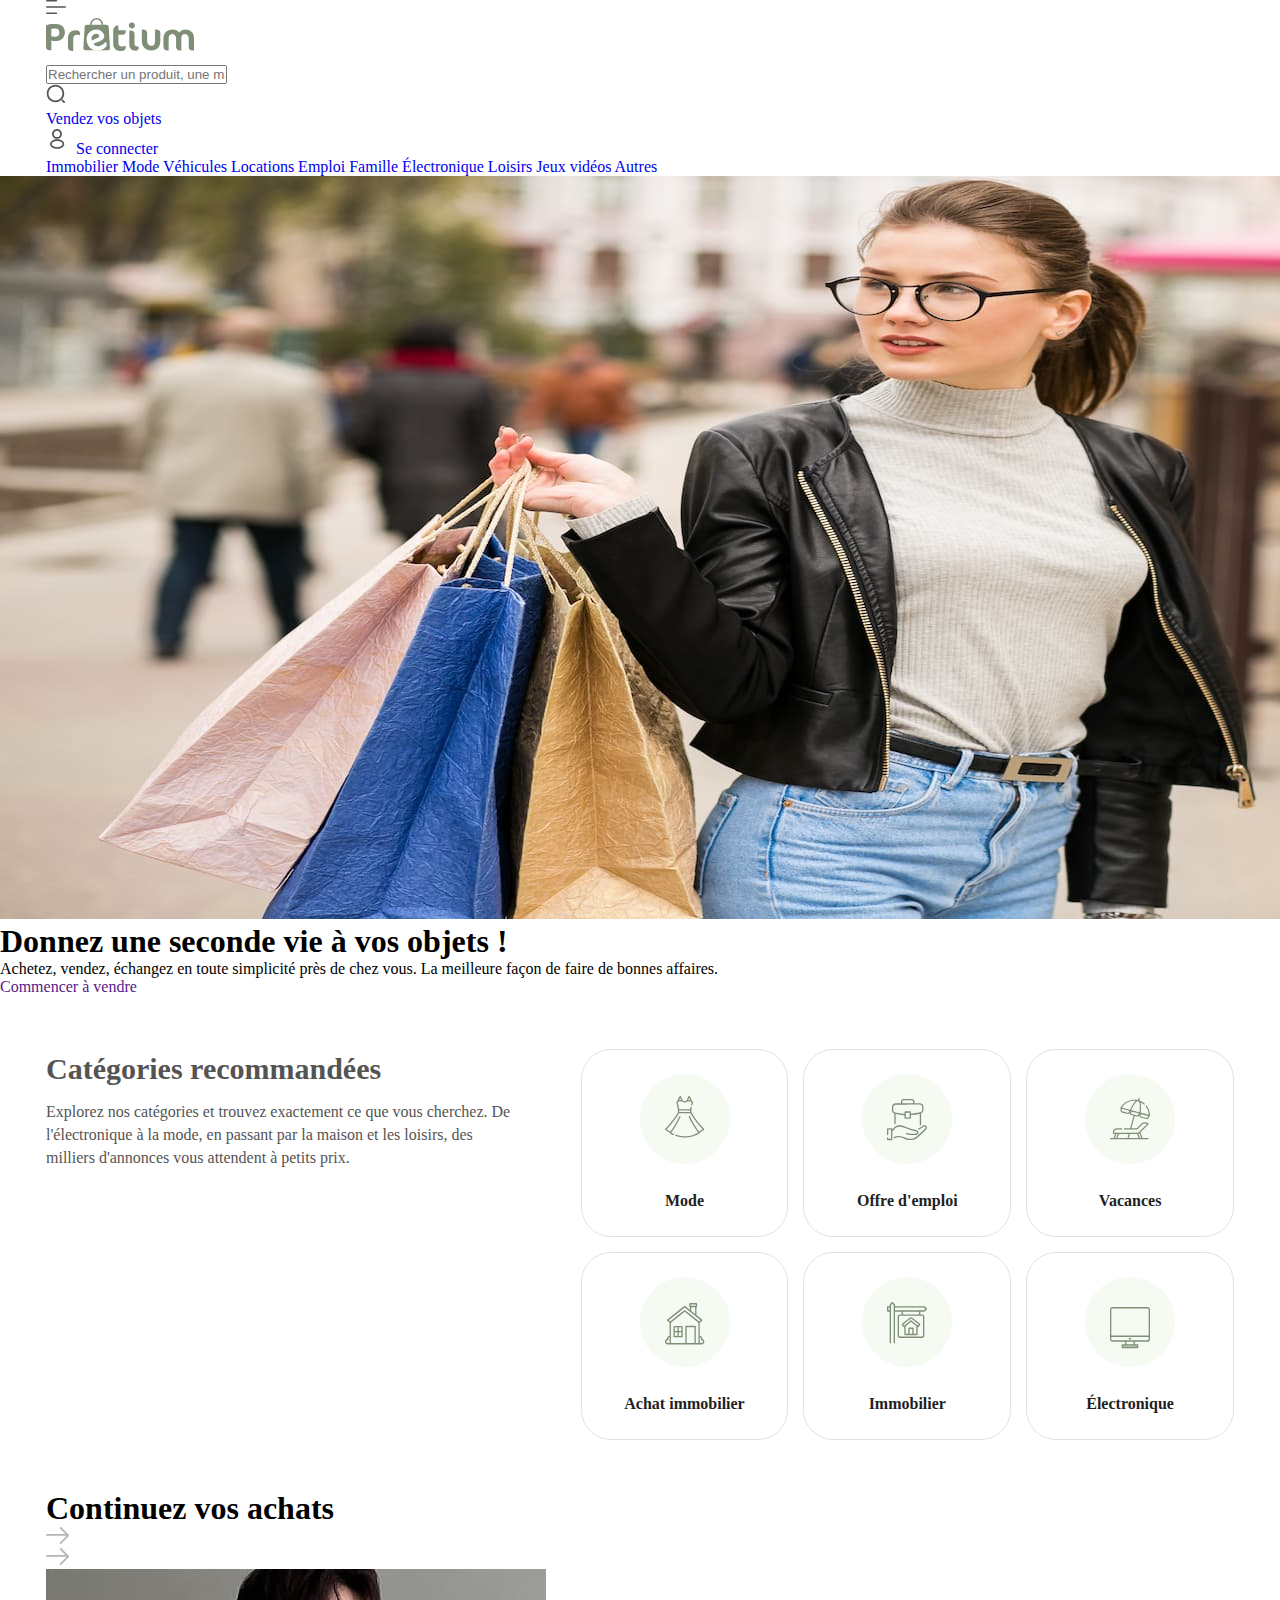
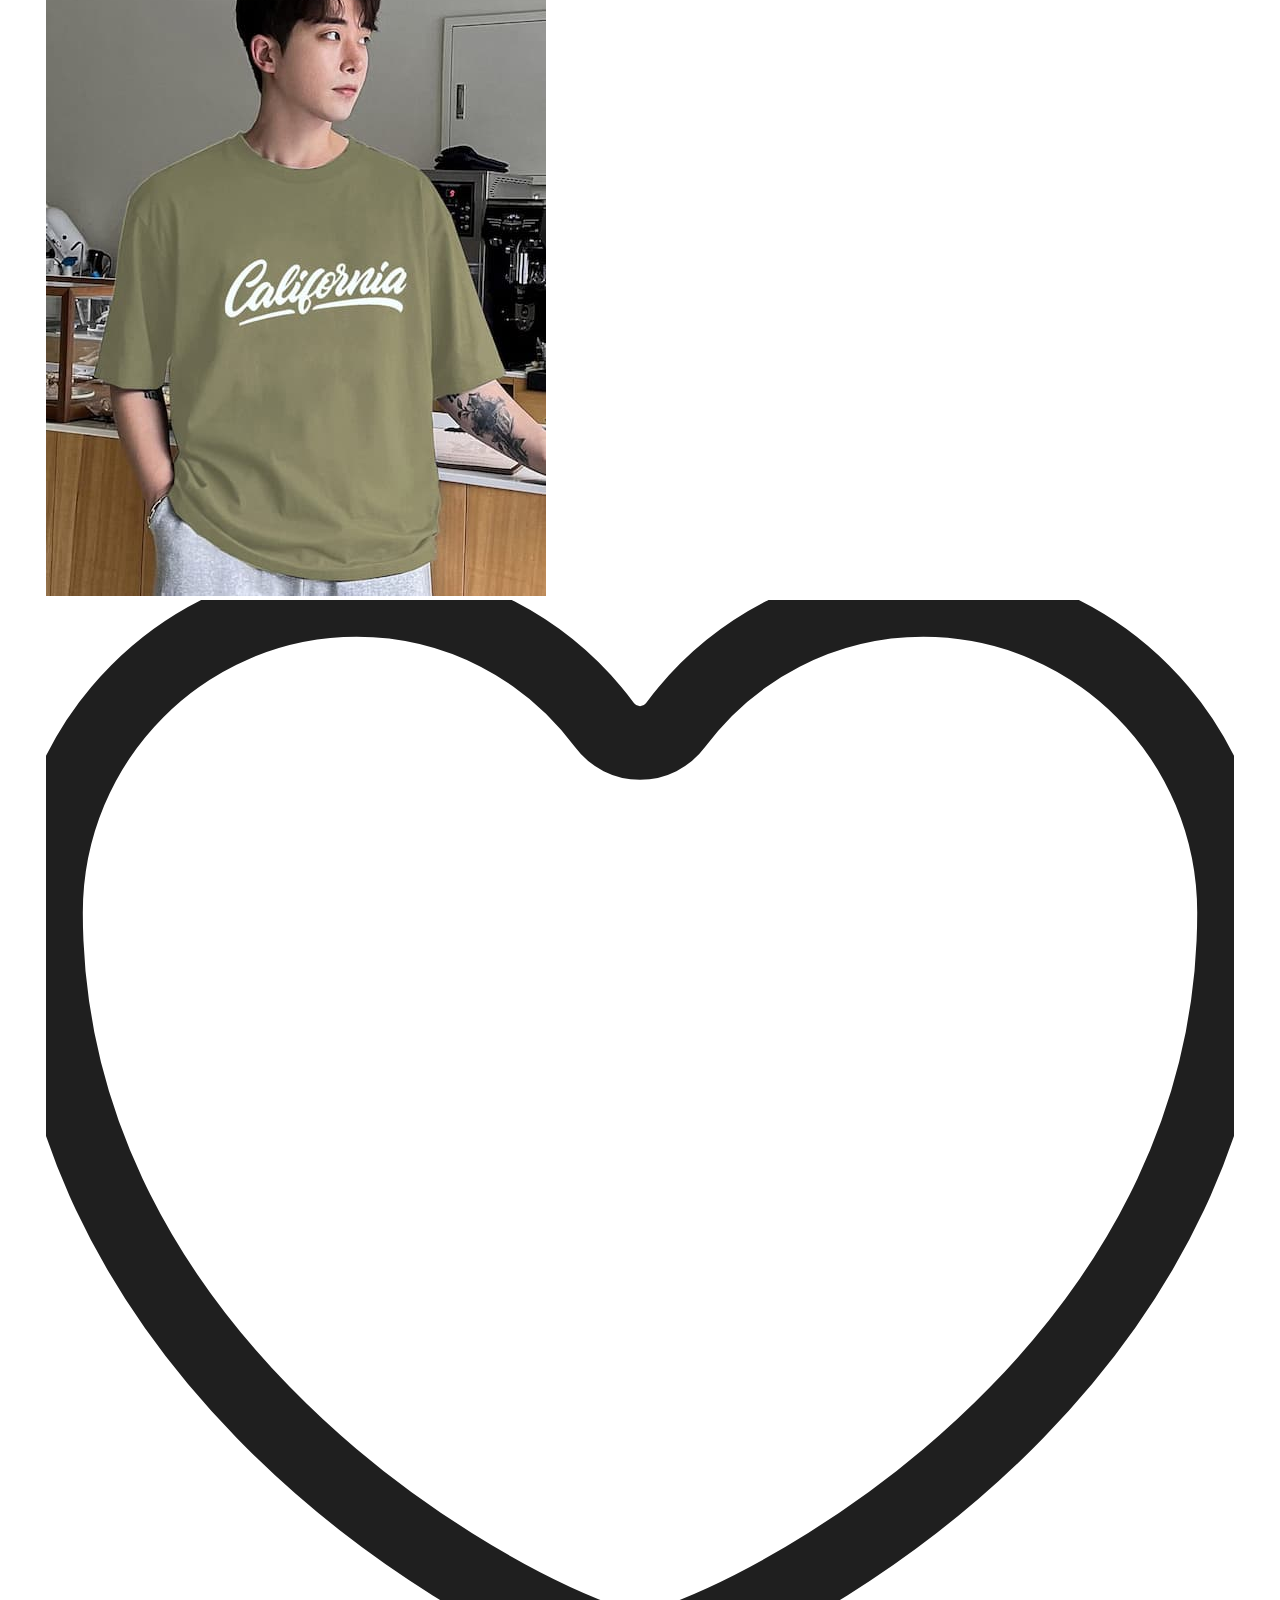
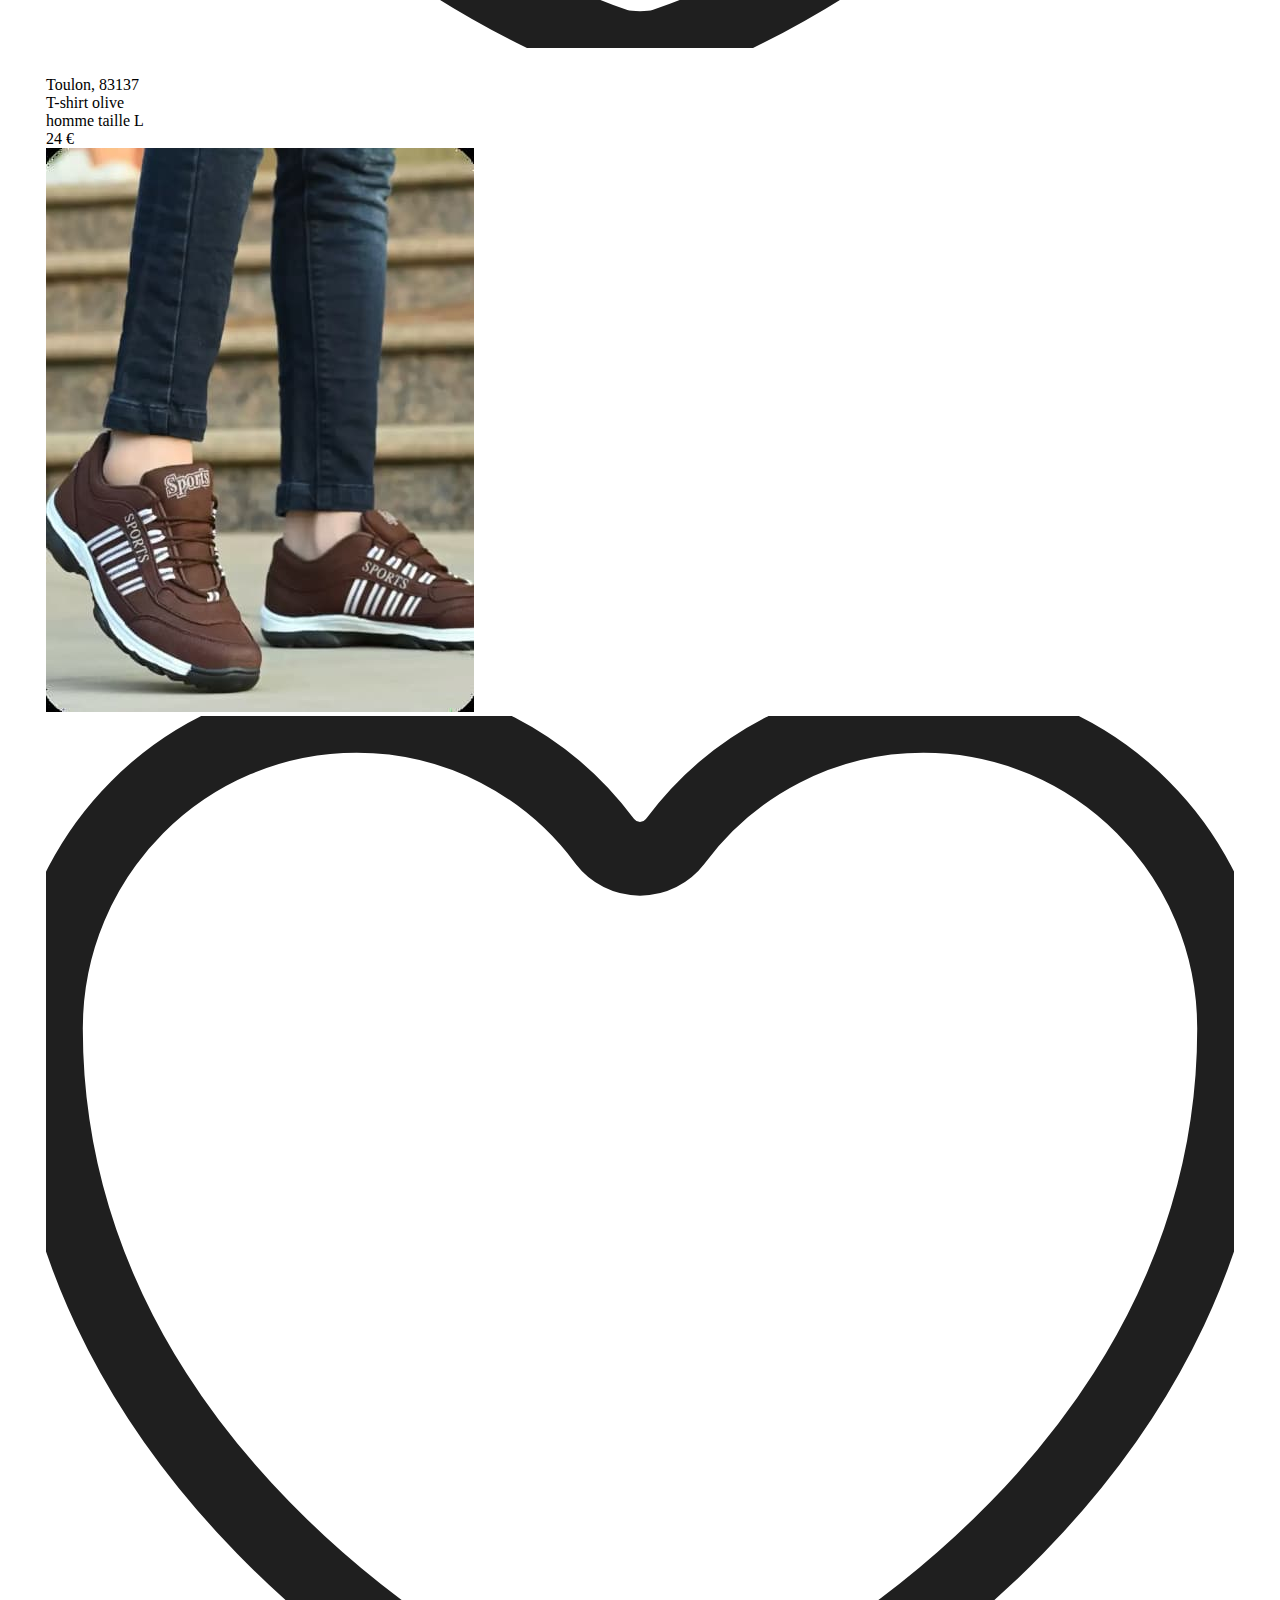
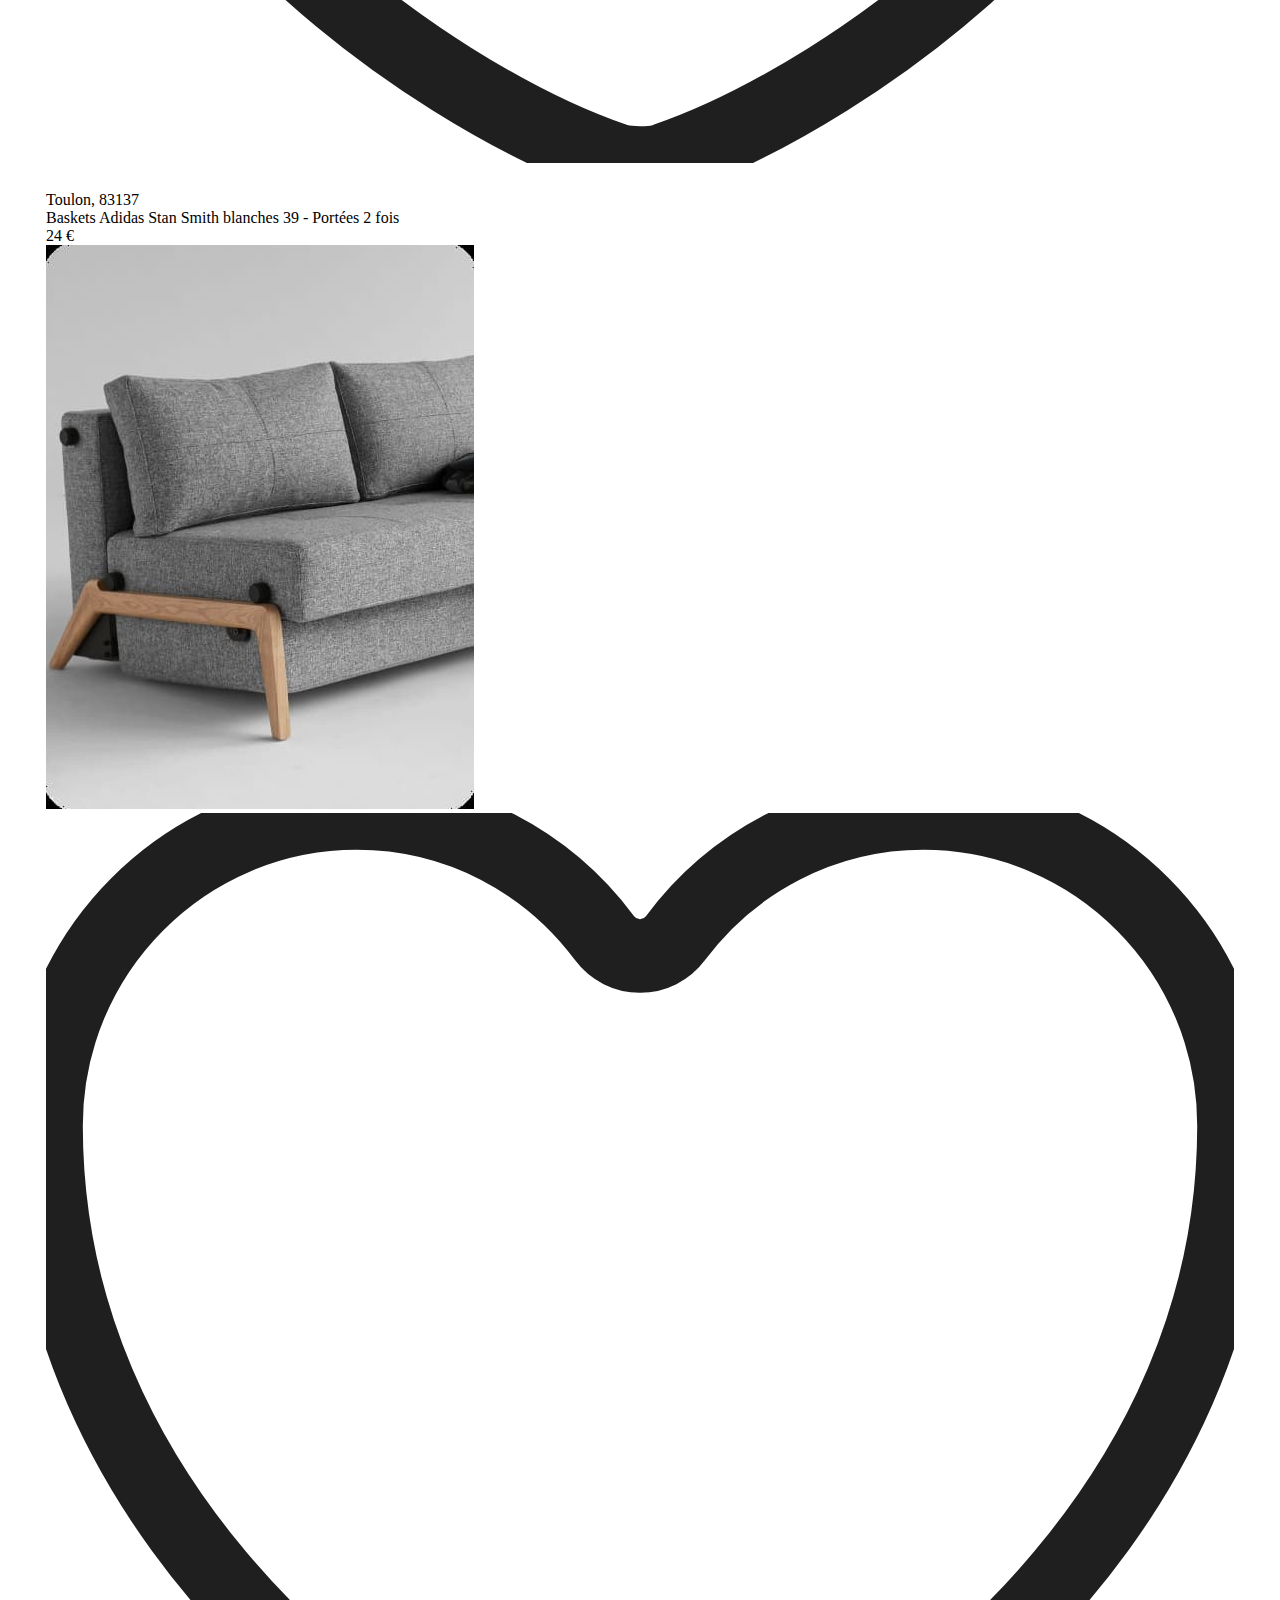
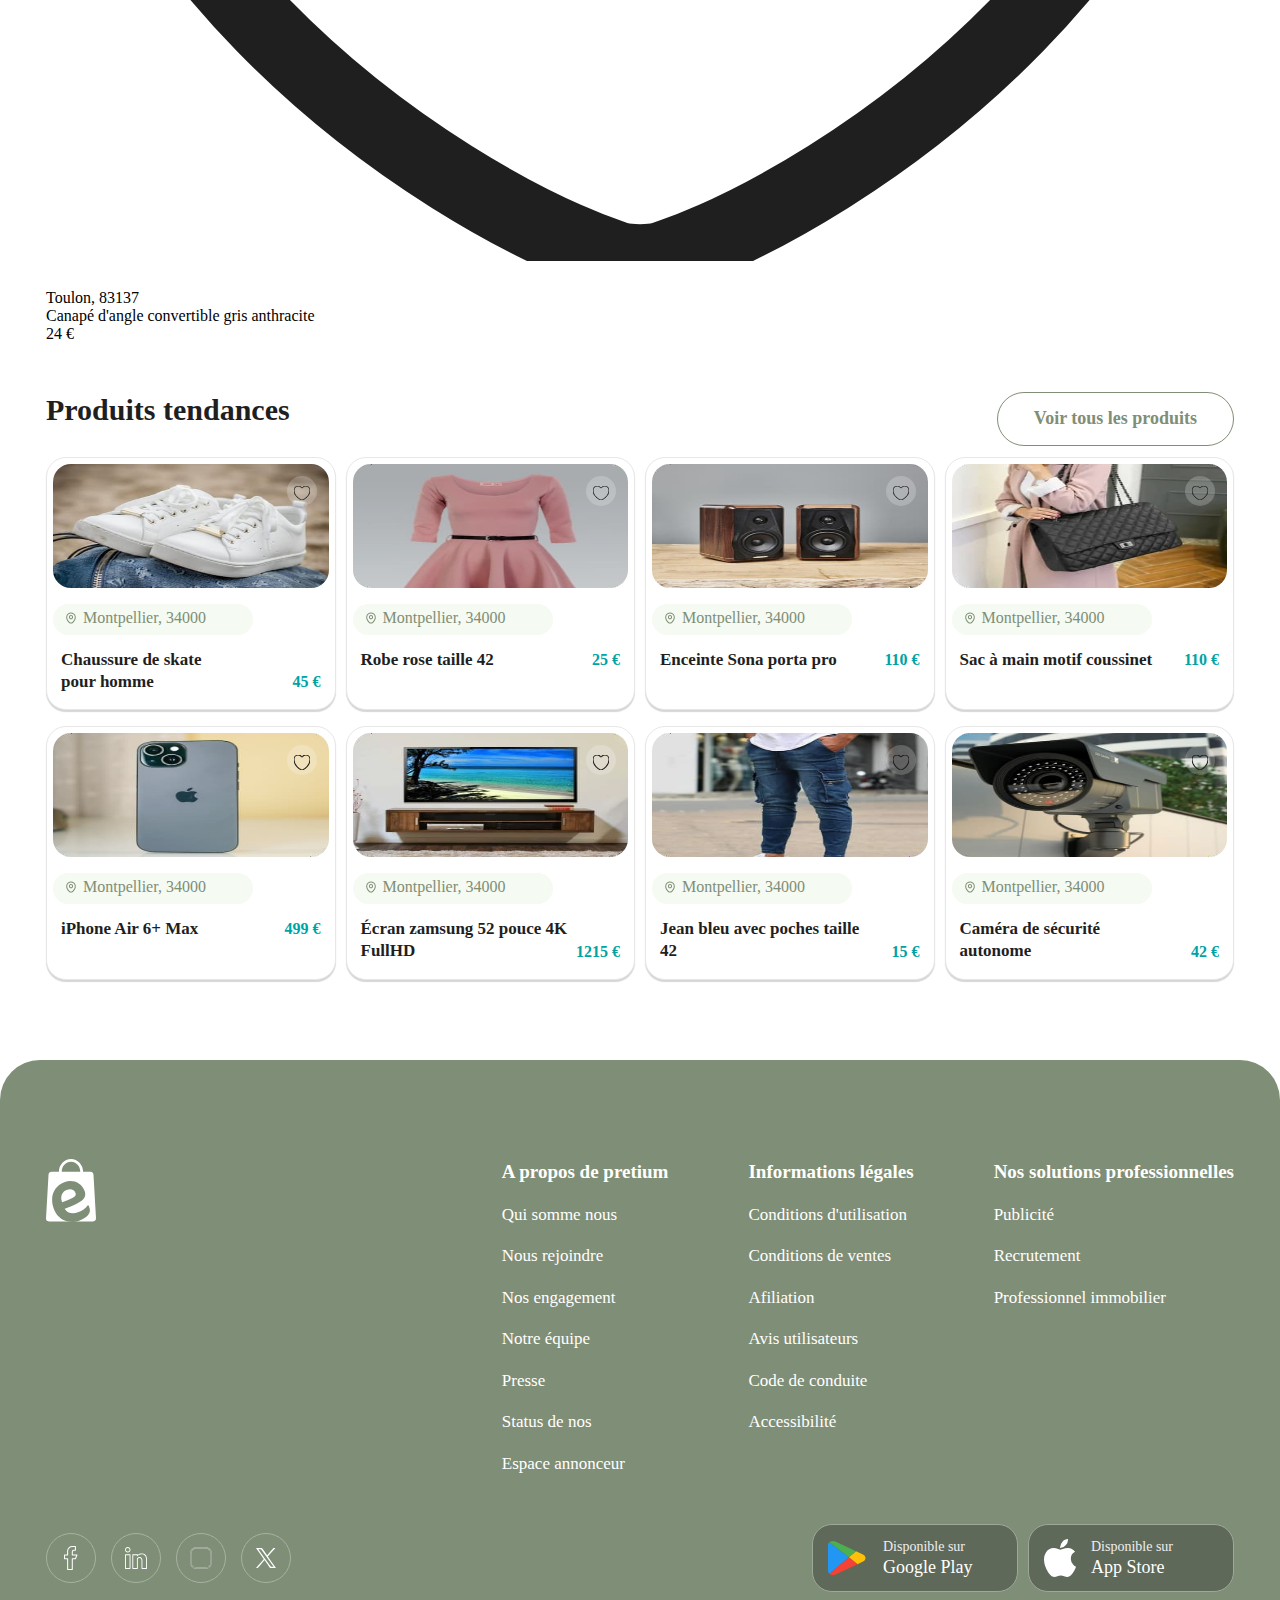
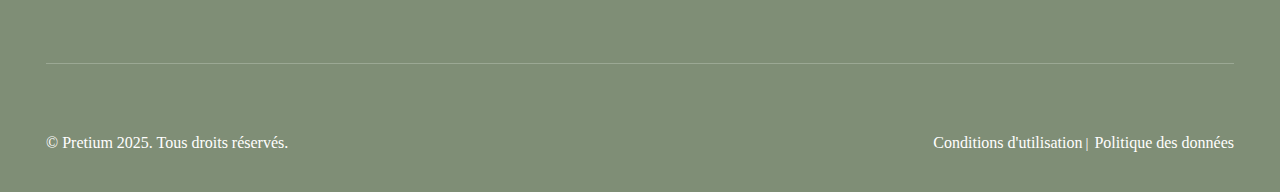
<file: index.html>
<!DOCTYPE html>
<html lang="en">
<head>
    <meta charset="UTF-8">
    <meta name="viewport" content="width=device-width, initial-scale=1.0">
    <link rel="stylesheet" href="../style/style.css">
    <script type="module" src="../js/app.js" defer></script>
    <title>pretuim</title>
</head>
<body>
    <header>
        <nav class="navbar">
                <div class="container">
                   <div class="selection">
                         <div class="navbar-top" >
                        <div class="navbar-bar">
                            <img src="../svg/bar.svg" alt="">
                        </div>
                        <div class="navbar-logo">
                           <a href="./index.html">
                                 <img src="../svg/logo-logo.svg" alt="" srcset="">
                           </a>
                        </div>

                        <div class="navbar-input">
                            <input type="text" name="name" placeholder="Rechercher un produit, une marque..." class="navbar-input-img">
                             <div class="navbar-seacher">
                                <img src="../svg/search.svg" alt="" srcset="">
                            </div>
                        </div>
                       
                        <div class="navbar-bottom-butom">
                                <div class="navbar-bottom-Vendez">
                                    <a href="#">Vendez vos objets</a>
                                </div>
                                 <div class="navbar-bottom-connecter" >
                                    <img src="../svg/connecter.svg" alt="" srcset="">
                                    <a href="#" >Se connecter</a>
                                </div>
                        </div>
                    </div>
                    <div class="navbar-bottom " >
                        <div class="navbar-bottoms">
                            <ul class="navbar-bottom-line">
                            <a href="#" class="navbar-items">Immobilier</a>
                            <a href="#" class="navbar-items" >Mode</a>
                            <a href="#" class="navbar-items">Véhicules</a>
                            <a href="#" class="navbar-items">Locations</a>
                            <a href="#" class="navbar-items">Emploi</a>
                            <a href="#" class="navbar-items">Famille</a>
                            <a href="#" class="navbar-items">Électronique</a>
                            <a href="#" class="navbar-items">Loisirs</a>
                            <a href="#" class="navbar-items">Jeux vidéos</a>
                            <a href="#" class="navbar-items">Autres</a>
                        </ul>
                        
                        </div>
                    </div>
                   </div>
                </div>
        </nav>
    </header>
    <header class="header">
        <div class="">
                <div class="header-header">
                    <div class="header-images container-lg">
                        <div class="header-image-image">
                            <img src="../image/header.jpg" alt="" srcset="" class="header-image">
                        </div>
                    </div>
                   <div class="">
                         <div class="header-paragraphe ">
                            <h1 class="header-title  ">Donnez une seconde vie à vos objets !</h1>
                            <div class="header-text ">Achetez, vendez, échangez en toute simplicité près de chez vous. La meilleure façon de faire de bonnes affaires.</div>
                            <div class="header-button ">
                            <a href="" class="header-buttons">Commencer à vendre</a>
                        </div>
                    </div>
                   </div>
            </div>
        </div>
    </header>
    <div class="categorie">
        <div class="container">
         <div class="categories-categories">
               <div class="categorie-annonce">
                <h1  class="categorie-annonce-title">
                    Catégories recommandées
                </h1>
                <p class="categorie-annonce-text">
                    Explorez nos catégories et trouvez exactement ce que vous cherchez. De l'électronique à la mode, en passant par la maison et les loisirs, des milliers d'annonces vous attendent à petits prix.

                </p>
               
            </div>
             <div class="categorie-categories">
                    <div class="categorie-categorie">
                        <div class="categorie-categories-image">
                            <img src="../svg/robe.svg" alt="" srcset="">
                        </div>
                         <div class="categorie-categories-text">Mode</div>
                    </div>
                     <div class="categorie-categorie">
                        <div class="categorie-categories-image">
                            <img src="../svg/emploi.svg" alt="" srcset="">
                        </div>
                         <div class="categorie-categories-text">Offre d'emploi</div>
                    </div>
                     <div class="categorie-categorie">
                        <div class="categorie-categories-image">
                            <img src="../svg/vacance.svg" alt="" srcset="">
                        </div>
                         <div class="categorie-categories-text">Vacances</div>
                    </div>
                     <div class="categorie-categorie">
                        <div class="categorie-categories-image">
                            <img src="../svg/immobilier.svg" alt="" srcset="">
                        </div>
                         <div class="categorie-categories-text"> Achat immobilier</div>
                    </div>
                     <div class="categorie-categorie">
                        <div class="categorie-categories-image">
                            <img src="../svg/house.svg" alt="" srcset="">
                        </div>
                         <div class="categorie-categories-text">Immobilier</div>
                    </div>
                     <div class="categorie-categorie">
                        <div class="categorie-categories-image">
                            <img src="../svg/electronic.svg" alt="" srcset="">
                        </div>
                         <div class="categorie-categories-text">Électronique</div>
                    </div>

            </div>
         </div>
        </div>
    </div>
   
    <div class="achats">
            <div class="container">
                <div class="achat-achats">
                    <div class="achat-achats-fleches">
                        <h1 class="achat-achats-title">Continuez vos achats</h1>
                        <div class="achat-achats-fleche">
                            <div class="achat-achats-fleche-left">
                                <img src="../svg/fleche.svg" alt="" class="achat-achats-fleche-img">
                            </div>
                            <div class="achat-achats-fleche-right" >
                                <img src="../svg/fleche.svg" alt="" class="achat-achats-fleche-img">
                            </div>
                        </div>
                    </div>
                <div class="achat-achat">
                        <article class="article-achats">
                            <div class="article-achats-image">
                                <img src="../image/achat1.jpg" alt="" srcset="" class="article-achats-image-img">
                                <div class="article-achats-coeur">
                                    <img src="../svg/coueur.svg" alt="" srcset="" class="article-achats-coeur-img">
                                </div>
                            </div>
                            <div class="article-achats-text-text">
                                <div class="article-achats-text">
                                <div class="article-achats-location">
                                    <div class="article-achats-location-dflex">
                                        <img src="../svg/localWhite.svg" alt="" srcset="" class="article-achats-local-img">
                                        <div class="article-achats-location-text">Toulon, 83137</div>
                                    </div>
                                </div>
                            <div class="article-achats-text-dflex">
                                    <div class="article-achats-paragraphe">
                                        T-shirt olive <br>
                                        homme taille L
                                    </div>
                                    <div class="article-achats-price">
                                        24 €
                                    </div>
                            </div>
                            </div>
                            </div>
                        </article>
                        <article class="article-achats">
                            <div class="article-achats-image">
                                <img src="../image/achat2.jpg" alt="" srcset="" class="article-achats-image-img">
                                <div class="article-achats-coeur">
                                    <img src="../svg/coueur.svg" alt="" srcset="" class="article-achats-coeur-img">
                                </div>
                            </div>
                            <div class="article-achats-text-text">
                                <div class="article-achats-text">
                                    <div class="article-achats-location">
                                        <div class="article-achats-location-dflex">
                                            <img src="../svg/localWhite.svg" alt="" srcset="" class="article-achats-local-img">
                                            <div class="article-achats-location-text">Toulon, 83137</div>
                                        </div>
                                    </div>
                                <div class="article-achats-text-dflex">
                                        <div class="article-achats-paragraphe">
                                            Baskets Adidas Stan Smith blanches 39 - Portées 2 fois
                                        </div>
                                        <div class="article-achats-price">
                                            24 €
                                        </div>
                                </div>
                                </div>
                            </div>
                        </article>
                        <article class="article-achats">
                            <div class="article-achats-image">
                                <img src="../image/achat3.jpg" alt="" srcset="" class="article-achats-image-img">
                                <div class="article-achats-coeur">
                                    <img src="../svg/coueur.svg" alt="" srcset="" class="article-achats-coeur-img">
                                </div>
                            </div>
                            <div class="article-achats-text-text">
                                <div class="article-achats-text">
                                    <div class="article-achats-location">
                                        <div class="article-achats-location-dflex">
                                            <img src="../svg/localWhite.svg" alt="" srcset="" class="article-achats-local-img">
                                            <div class="article-achats-location-text">Toulon, 83137</div>
                                        </div>
                                    </div>
                                <div class="article-achats-text-dflex">
                                        <div class="article-achats-paragraphe">
                                            Canapé d'angle convertible gris anthracite
                                        </div>
                                        <div class="article-achats-price">
                                            24 €
                                        </div>
                                </div>
                                </div>
                            </div>
                        </article>                 
                </div>
                </div>
            </div>
    </div>
   <section class="produit">
        <div class="container">
            <div class="produit-produit">
                <h1 class="produit-produit-title">Produits tendances</h1>
              <div class="produit-produits">

                <a href="#" class="produit-produites">
                    <div class="produit-produites-image">
                        <img src="../image/produit1(2).jpg" alt="" srcset="" class="produit-produit-images">
                        <div class="produit-produites-image-coeur" >
                            <img src="../svg/coueur.svg" alt="" srcset="" class="produit-produites-image-coeurs">
                        </div>
                    </div>
                    <div class="produit-produites-location">
                        <img src="../svg/local.svg" alt="" srcset="">
                        <div class="produit-produites-location-text">Montpellier, 34000</div>
                    </div>
                    <div class="produit-produites-text">
                        <div class="produit-produites-paragraphe">Chaussure de skate <br> pour homme</div>
                        <div class="produit-produites-price">45 €</div>
                    </div>
                </a>
                <a class="produit-produites">
                    <div class="produit-produites-image">
                        <img src="../image/produit2png.jpg" alt="" srcset="" class="produit-produit-images">
                        <div class="produit-produites-image-coeur">
                            <img src="../svg/coueur.svg" alt="" srcset=""  class="produit-produites-image-coeurs">
                        </div>
                    </div>
                    <div class="produit-produites-location">
                        <img src="../svg/local.svg" alt="" srcset=""  class="produit-produites-image-coeurs">
                        <div class="produit-produites-location-text">Montpellier, 34000</div>
                    </div>
                    <div class="produit-produites-text">
                        <div class="produit-produites-paragraphe">Robe rose taille 42</div>
                        <div class="produit-produites-price">25 €</div>
                    </div>
                </a>
                <a  href="#" class="produit-produites">
                    <div class="produit-produites-image">
                        <img src="../image/produit3.jpg" alt="" srcset="" class="produit-produit-images">
                        <div class="produit-produites-image-coeur">
                            <img src="../svg/coueur.svg" alt="" srcset=""  class="produit-produites-image-coeurs">
                        </div>
                    </div>
                    <div class="produit-produites-location">
                        <img src="../svg/local.svg" alt="" srcset="">
                        <div class="produit-produites-location-text">Montpellier, 34000</div>
                    </div>
                    <div class="produit-produites-text">
                        <div class="produit-produites-paragraphe">Enceinte Sona porta pro</div>
                        <div class="produit-produites-price">110 €</div>
                    </div>
                </a>
                <a  href="#" class="produit-produites">
                    <div class="produit-produites-image">
                        <img src="../image/produit4png.jpg" alt="" srcset="" class="produit-produit-images">
                        <div class="produit-produites-image-coeur">
                            <img src="../svg/coueur.svg" alt="" srcset=""  class="produit-produites-image-coeurs">
                        </div>
                    </div>
                    <div class="produit-produites-location">
                        <img src="../svg/local.svg" alt="" srcset="">
                        <div class="produit-produites-location-text">Montpellier, 34000</div>
                    </div>
                    <div class="produit-produites-text">
                        <div class="produit-produites-paragraphe">Sac à main motif coussinet</div>
                        <div class="produit-produites-price">110 €</div>
                    </div>
                </a>
                  <a  href="#"class="produit-produites">
                    <div class="produit-produites-image">
                        <img src="../image/produit5.jpg" alt="" srcset="" class="produit-produit-images">
                        <div class="produit-produites-image-coeur">
                            <img src="../svg/coueur.svg" alt="" srcset=""  class="produit-produites-image-coeurs">
                        </div>
                    </div>
                    <div class="produit-produites-location">
                        <img src="../svg/local.svg" alt="" srcset="">
                        <div class="produit-produites-location-text">Montpellier, 34000</div>
                    </div>
                    <div class="produit-produites-text">
                        <div class="produit-produites-paragraphe">iPhone Air 6+ Max</div>
                        <div class="produit-produites-price">499 €</div>
                    </div>
                </a>
                <a href="#" class="produit-produites">
                    <div class="produit-produites-image">
                        <img src="../image/produit6.jpg" alt="" srcset="" class="produit-produit-images">
                        <div class="produit-produites-image-coeur">
                            <img src="../svg/coueur.svg" alt="" srcset=""  class="produit-produites-image-coeurs">
                        </div>
                    </div>
                    <div class="produit-produites-location">
                        <img src="../svg/local.svg" alt="" srcset="">
                        <div class="produit-produites-location-text">Montpellier, 34000</div>
                    </div>
                    <div class="produit-produites-text">
                        <div class="produit-produites-paragraphe">Écran zamsung 52 pouce 4K FullHD</div>
                        <div class="produit-produites-price">1215 €</div>
                    </div>
                </a>
                <a href="#" class="produit-produites">
                    <div class="produit-produites-image">
                        <img src="../image/produit7(1).jpg" alt="" srcset="" class="produit-produit-images">
                        <div class="produit-produites-image-coeur">
                            <img src="../svg/coueur.svg" alt="" srcset=""  class="produit-produites-image-coeurs">
                        </div>
                    </div>
                    <div class="produit-produites-location">
                        <img src="../svg/local.svg" alt="" srcset="">
                        <div class="produit-produites-location-text">Montpellier, 34000</div>
                    </div>
                    <div class="produit-produites-text">
                        <div class="produit-produites-paragraphe">Jean bleu avec poches taille 42</div>
                        <div class="produit-produites-price">15 €</div>
                    </div>
                </a>
                 <a  href="#"class="produit-produites">
                    <div class="produit-produites-image">
                        <img src="../image/produit8(1).jpg" alt="" srcset="" class="produit-produit-images">
                        <div class="produit-produites-image-coeur">
                            <img src="../svg/coueur.svg" alt="" srcset=""  class="produit-produites-image-coeurs">
                        </div>
                    </div>
                    <div class="produit-produites-location">
                        <img src="../svg/local.svg" alt="" srcset="">
                        <div class="produit-produites-location-text">Montpellier, 34000</div>
                    </div>
                    <div class="produit-produites-text">
                        <div class="produit-produites-paragraphe">Caméra de sécurité autonome</div>
                        <div class="produit-produites-price">42 €</div>
                    </div>
                </a>

               

            </div>
            <div class="produit-produit-button">
                 <a href="./page/categorie.html" class="produit-produit-buttons">Voir tous les produits</a>
            </div>
        </div>
        </div>
    </section>
    <footer class="footer">
        <div class="container">
            <div class="footer-footer">
                <div class="footer-menu">
                    <div class="footer-menu-logo">
                        <img src="../svg/logo..svg" alt="" srcset="">
                    </div>
                    <div class="footer-menu-menu">
                            <menu class="footer-menu-menu-first">
                                <h1 class="footer-menu-menu-title">A propos de pretium</h1>
                                <div class="footer-menu-menu-dflex">
                                   <div class="">
                                        <a href="#" class="footer-footer-items"> Qui somme nous </a>
                                        <a href="#" class="footer-footer-items">Nous rejoindre</a>
                                        <a href="#" class="footer-footer-items">Nos engagement</a>
                                        <a href="#" class="footer-footer-items">Notre équipe</a>
                                   </div>
                                       <div class="">
                                        <a href="#" class="footer-footer-items"> Presse </a>
                                        <a href="#" class="footer-footer-items">Status de nos</a>
                                        <a href="#" class="footer-footer-items">Espace annonceur</a>
                                   </div>
                                </div>
                            </menu>
                             <menu class="footer-menu-menu-twoo">
                                <h1 class="footer-menu-menu-title">Informations légales</h1>
                                <div class="footer-menu-menu-dflex">
                                   <div class="">
                                        <a href="#" class="footer-footer-items"> Conditions d'utilisation </a>
                                        <a href="#" class="footer-footer-items">Conditions de ventes</a>
                                        <a href="#" class="footer-footer-items">Afiliation</a>
                                   </div>
                                       <div class="">
                                        <a href="#" class="footer-footer-items"> Avis utilisateurs </a>
                                        <a href="#" class="footer-footer-items">Code de conduite</a>
                                        <a href="#" class="footer-footer-items">Accessibilité</a>
                                   </div>
                                </div>
                            </menu>
                             <menu class="footer-menu-menu-tryes">
                                <h1 class="footer-menu-menu-title">Nos solutions professionnelles</h1>
                                   <div class="">
                                        <a href="#" class="footer-footer-items"> Publicité </a>
                                        <a href="#" class="footer-footer-items">Recrutement</a>
                                        <a href="#" class="footer-footer-items">Professionnel immobilier</a>
                                   </div>
                                   
                            </menu>
                    </div>
                </div>
                <div class="footer-icone">
                    <div class="footer-icone-social">
                        <a href="#" class="footer-socials">
                            <img src="../svg/facebook.svg" alt="" srcset="">
                        </a>
                        <a href="#" class="footer-socials">
                            <img src="../svg/linding.svg" alt="" srcset="">
                        </a>
                        <a href="#" class="footer-socials">
                            <img src="../svg/inst.svg" alt="" srcset="">
                        </a>
                        <a href="#" class="footer-socials">
                            <img src="../svg/twitter.svg" alt="" srcset="">
                        </a>
                    </div>

                    <div class="footer-icone-google-apple">
                        <div class="footer-icone-google">
                            <a href="#" class="footer-icone-googles">
                               <img src="../svg/google.svg" alt="">
                                <div class="">
                                    <div class="Disponible">Disponible sur</div>
                                    <div class="Play"> Google Play</div>

                                </div>
                            </a>
                        </div>
                        <div class="footer-icone-apple">
                            <a href="#" class="footer-icone-googles">
                               <img src="../svg/apple.svg" alt="">
                                <div class="">
                                    <div class="Disponible">Disponible sur</div>
                                    <div class="Play"> App Store</div>

                                </div>
                            </a>
                        </div>
                    </div>
                </div>
                    <div class="footer-bar"></div>
                <div class="footer-footer-conditions">
                    <div class="footer-footer-conditions segunda">
                        Conditions d'utilisation 
                        <span class="footer-footer-conditions-span"> Politique des données</span>
                    </div>
                    <div class="footer-footer-condition réservés">
                            © Pretium 2025. Tous droits réservés.
                    </div>
                </div>
            </div>
        </div>
    </footer>
</body>
</html>
</file>
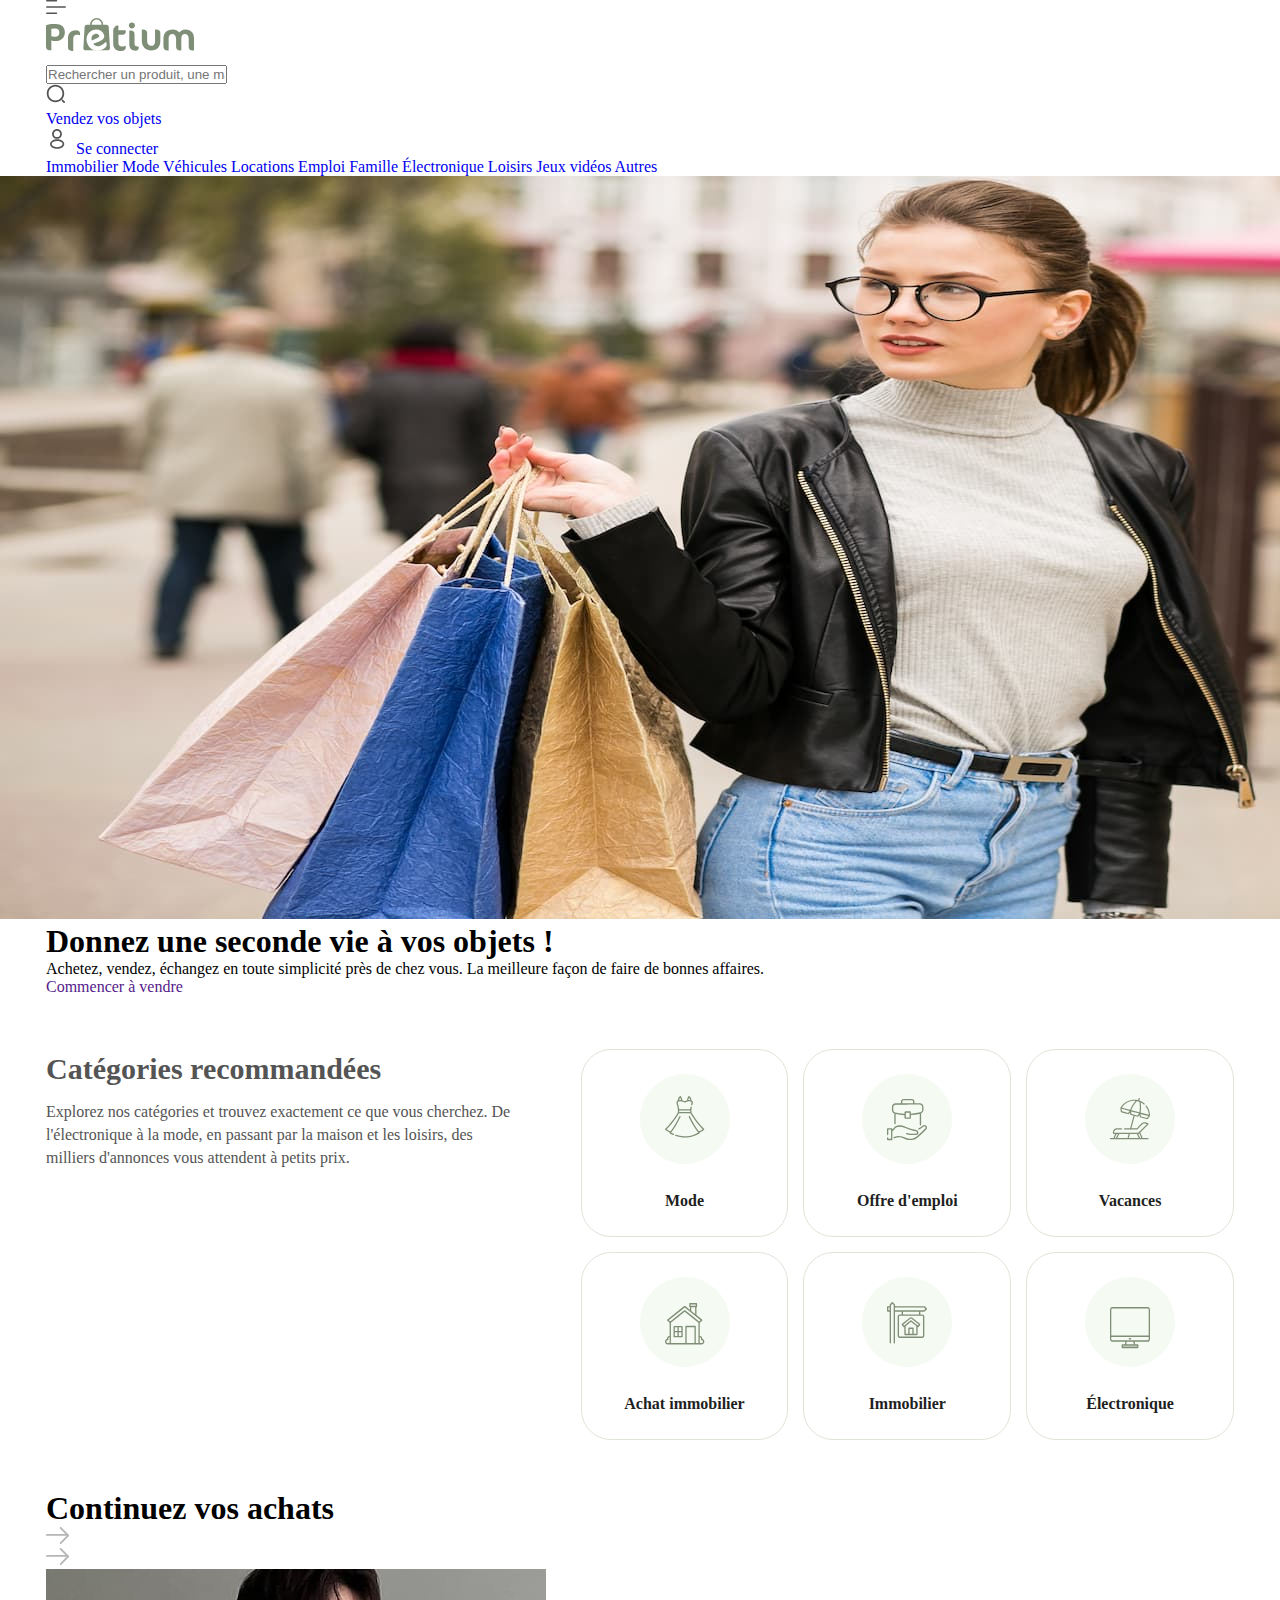
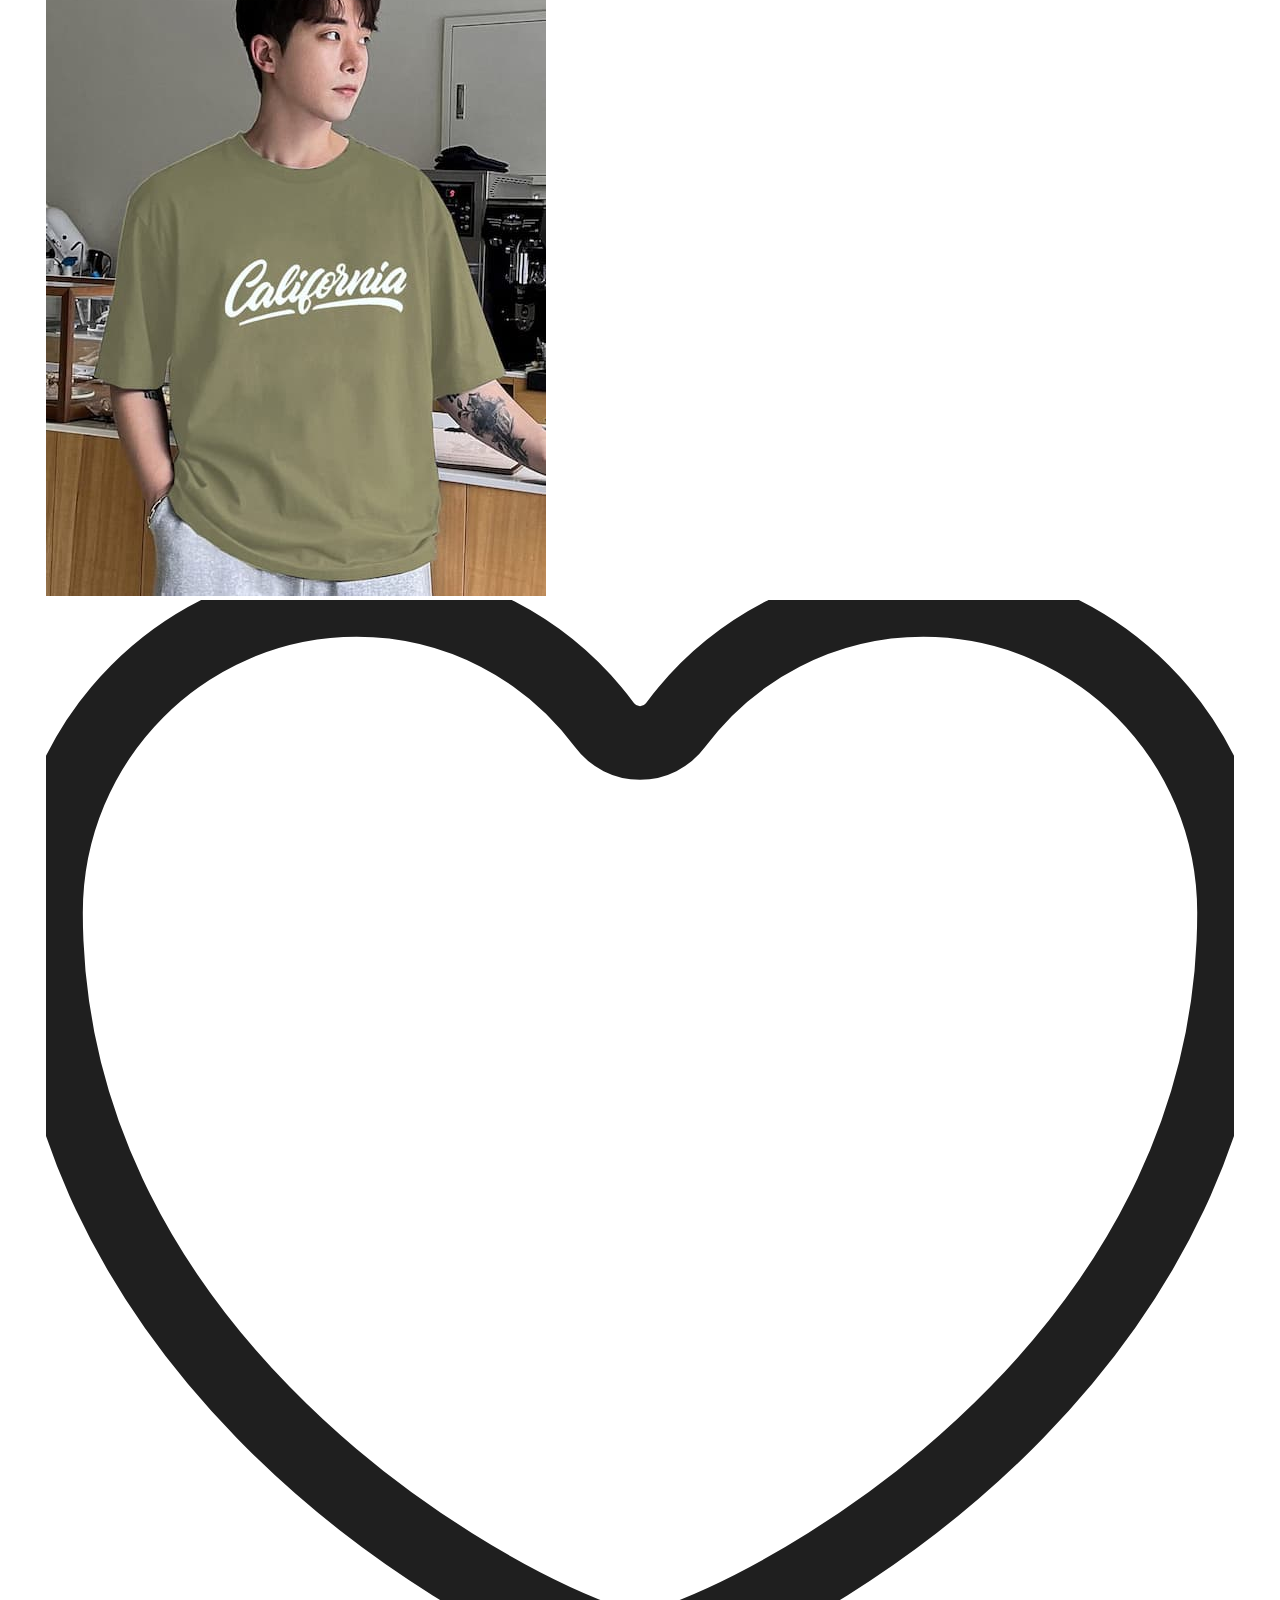
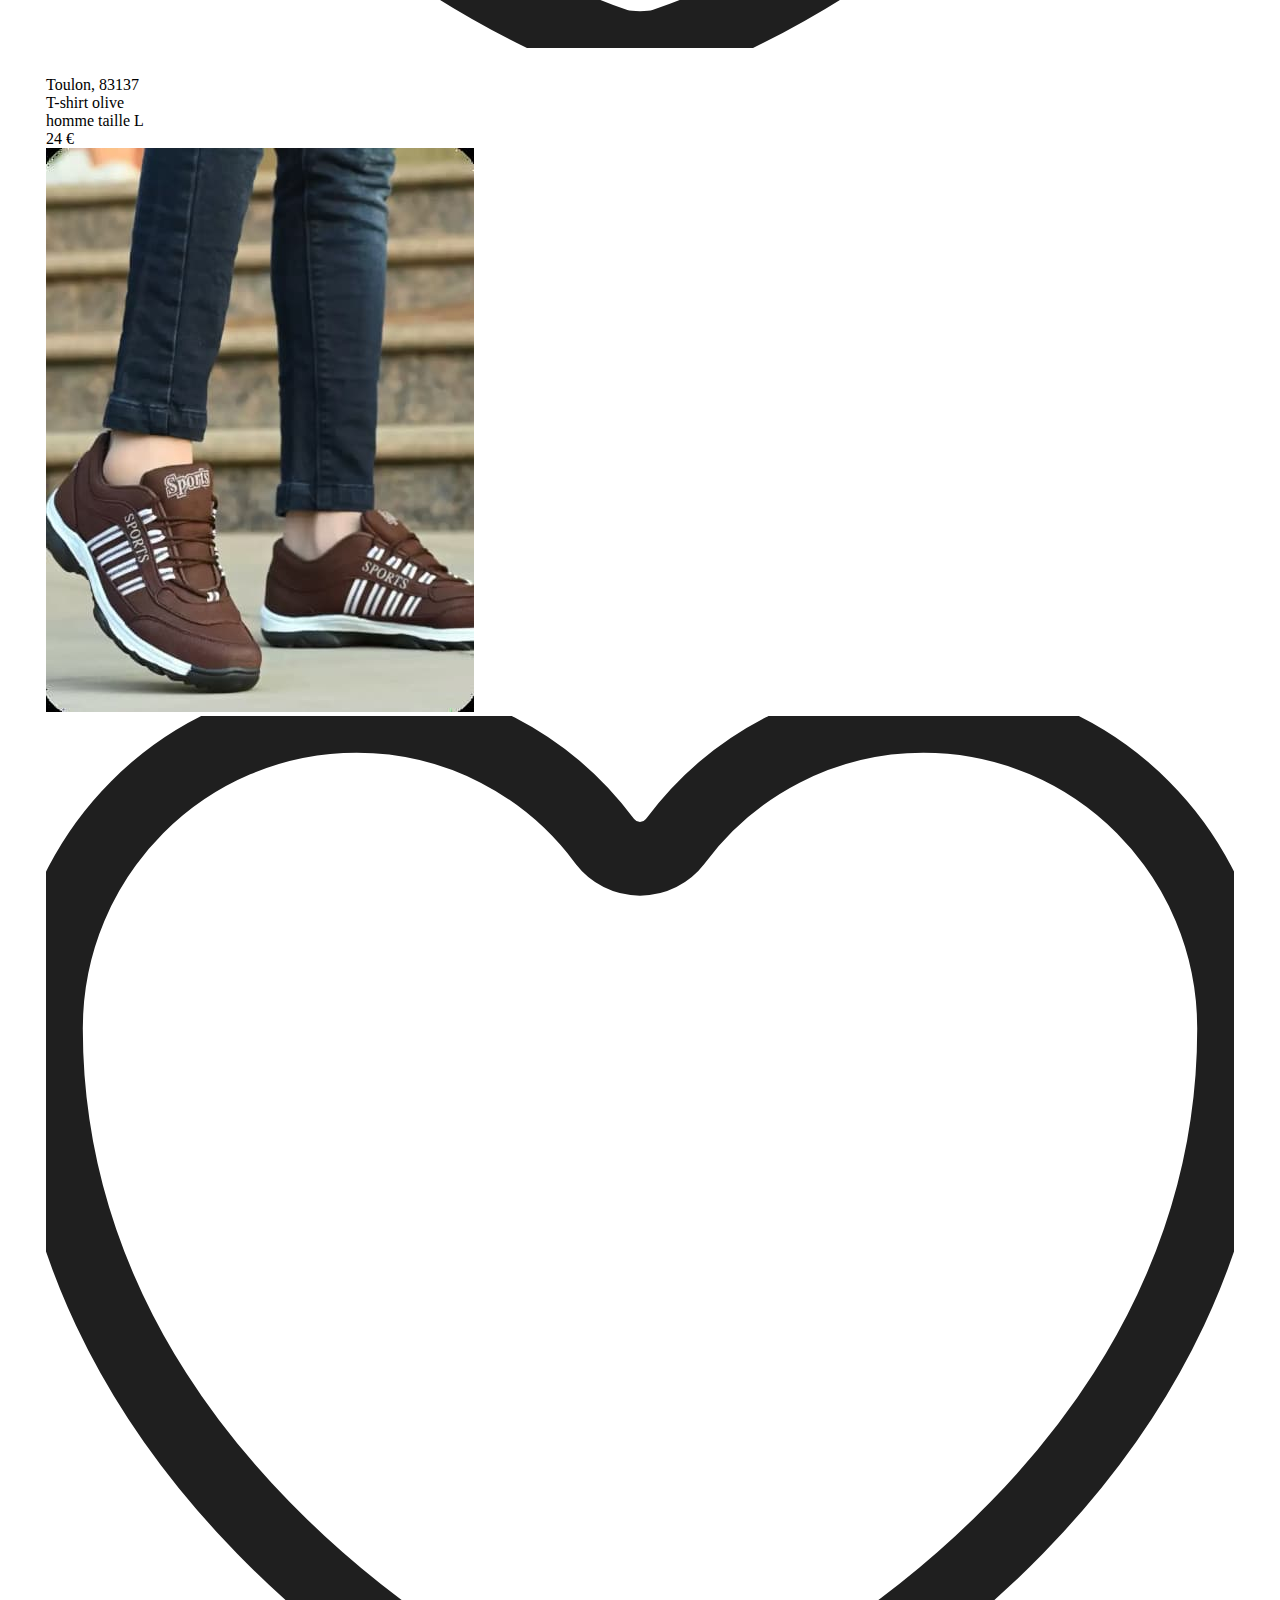
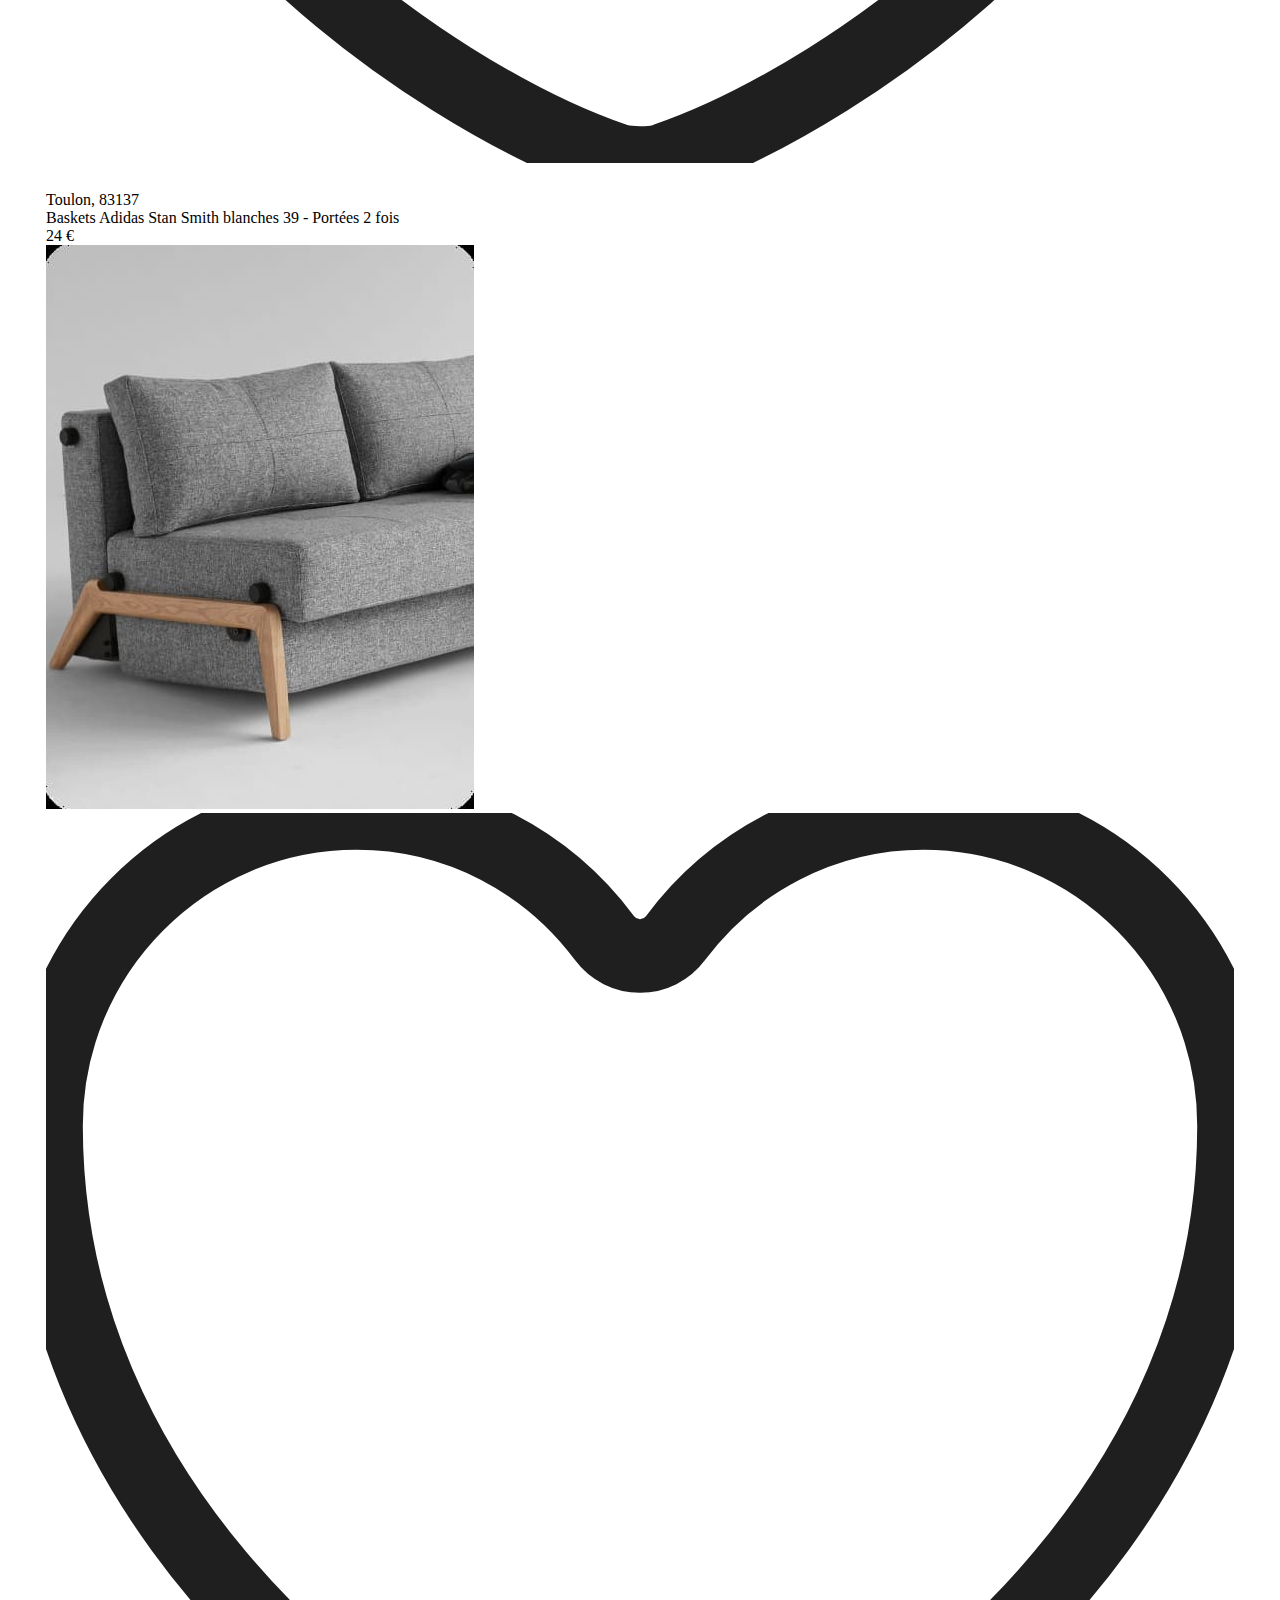
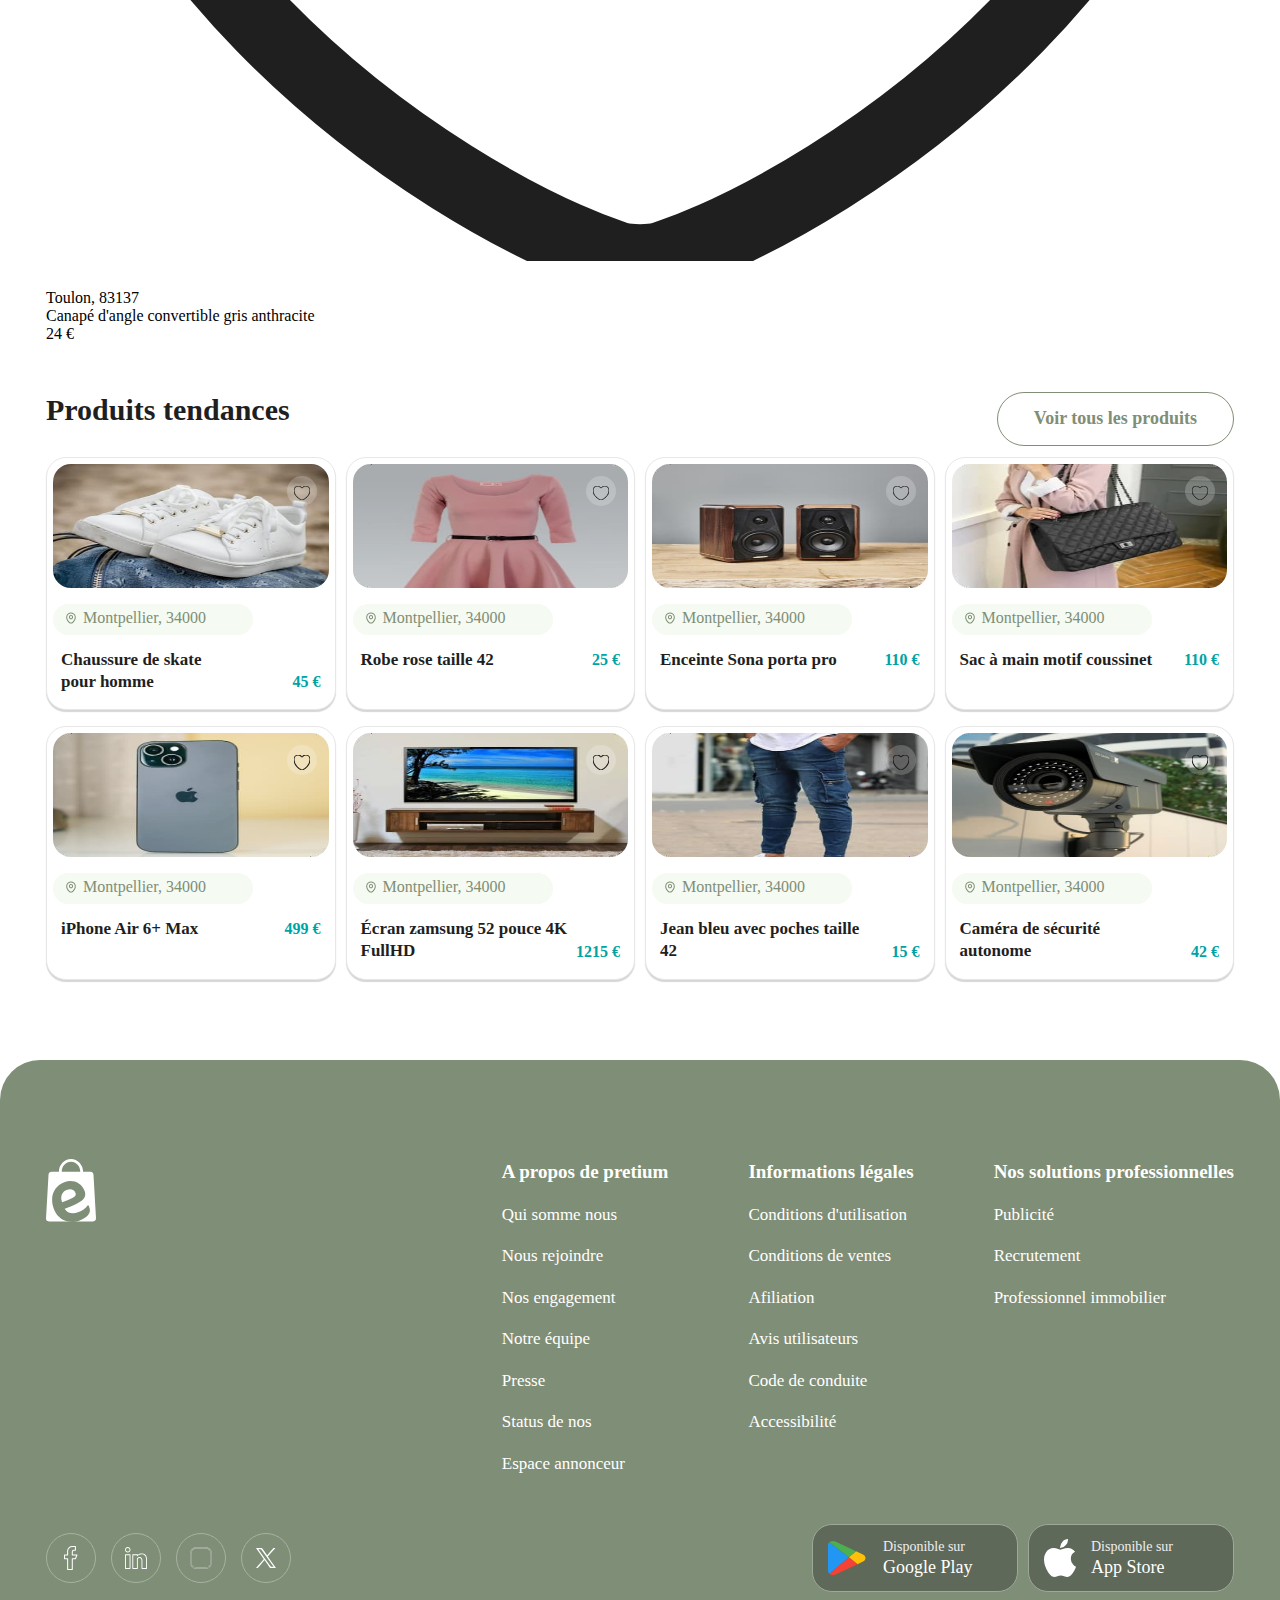
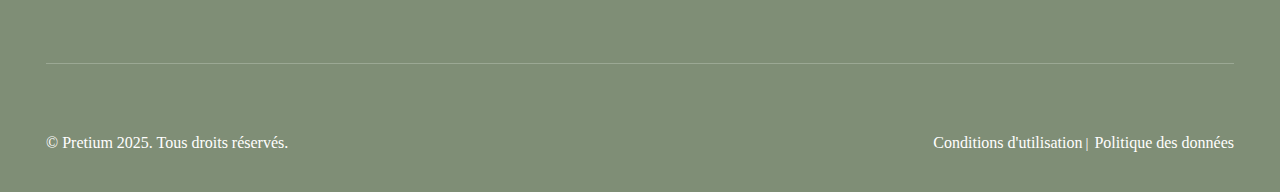
<file: page/index.html>
<!DOCTYPE html>
<html lang="en">
<head>
    <meta charset="UTF-8">
    <meta name="viewport" content="width=device-width, initial-scale=1.0">
    <link rel="stylesheet" href="../style/style.css">
    <title>pretuim</title>
</head>
<body>
    <header>
        <nav class="navbar">
                <div class="container">
                   <div class="">
                         <div class="navbar-top">
                        <div class="navbar-bar">
                            <img src="../svg/bar.svg" alt="">
                        </div>
                        <div class="navbar-logo">
                           <a href="./index.html">
                                 <img src="../svg/logo-logo.svg" alt="" srcset="">
                           </a>
                        </div>
                        <div class="navbar-input">
                            <input type="text" name="name" placeholder="Rechercher un produit, une marque...">
                        </div>
                        <div class="navbar-seacher">
                            <img src="../svg/search.svg" alt="" srcset="">
                        </div>
                        <div class="navbar-bottom-butom">
                                <div class="navbar-bottom-Vendez">
                                    <a href="#">Vendez vos objets</a>
                                </div>
                                 <div class="navbar-bottom-connecter" >
                                    <img src="../svg/connecter.svg" alt="" srcset="">
                                    <a href="#" >Se connecter</a>
                                </div>
                        </div>
                    </div>
                    <div class="navbar-bottom " >
                        <div class="navbar-bottoms">
                            <ul class="navbar-bottom-line">
                            <a href="#" class="navbar-items">Immobilier</a>
                            <a href="#" class="navbar-items" >Mode</a>
                            <a href="#" class="navbar-items">Véhicules</a>
                            <a href="#" class="navbar-items">Locations</a>
                            <a href="#" class="navbar-items">Emploi</a>
                            <a href="#" class="navbar-items">Famille</a>
                            <a href="#" class="navbar-items">Électronique</a>
                            <a href="#" class="navbar-items">Loisirs</a>
                            <a href="#" class="navbar-items">Jeux vidéos</a>
                            <a href="#" class="navbar-items">Autres</a>
                        </ul>
                        
                        </div>
                    </div>
                   </div>
                </div>
        </nav>
    </header>
    <header class="header">
        <div class="">
                <div class="header-header">
                    <div class="header-images container-lg">
                        <div class="header-image-image">
                            <img src="../image/header.jpg" alt="" srcset="" class="header-image">
                        </div>
                    </div>
                   <div class="">
                         <div class="header-paragraphe container">
                            <h1 class="header-title">Donnez une seconde vie à vos objets !</h1>
                            <div class="header-text">Achetez, vendez, échangez en toute simplicité près de chez vous. La meilleure façon de faire de bonnes affaires.</div>
                            <div class="header-button">
                            <a href="" class="header-buttons">Commencer à vendre</a>
                        </div>
                    </div>
                   </div>
            </div>
        </div>
    </header>
    <div class="categorie">
        <div class="container">
         <div class="categories-categories">
               <div class="categorie-annonce">
                <h1  class="categorie-annonce-title">
                    Catégories recommandées
                </h1>
                <p class="categorie-annonce-text">
                    Explorez nos catégories et trouvez exactement ce que vous cherchez. De l'électronique à la mode, en passant par la maison et les loisirs, des milliers d'annonces vous attendent à petits prix.

                </p>
               
            </div>
             <div class="categorie-categories">
                    <div class="categorie-categorie">
                        <div class="categorie-categories-image">
                            <img src="../svg/robe.svg" alt="" srcset="">
                        </div>
                         <div class="categorie-categories-text">Mode</div>
                    </div>
                     <div class="categorie-categorie">
                        <div class="categorie-categories-image">
                            <img src="../svg/emploi.svg" alt="" srcset="">
                        </div>
                         <div class="categorie-categories-text">Offre d'emploi</div>
                    </div>
                     <div class="categorie-categorie">
                        <div class="categorie-categories-image">
                            <img src="../svg/vacance.svg" alt="" srcset="">
                        </div>
                         <div class="categorie-categories-text">Vacances</div>
                    </div>
                     <div class="categorie-categorie">
                        <div class="categorie-categories-image">
                            <img src="../svg/immobilier.svg" alt="" srcset="">
                        </div>
                         <div class="categorie-categories-text"> Achat immobilier</div>
                    </div>
                     <div class="categorie-categorie">
                        <div class="categorie-categories-image">
                            <img src="../svg/house.svg" alt="" srcset="">
                        </div>
                         <div class="categorie-categories-text">Immobilier</div>
                    </div>
                     <div class="categorie-categorie">
                        <div class="categorie-categories-image">
                            <img src="../svg/electronic.svg" alt="" srcset="">
                        </div>
                         <div class="categorie-categories-text">Électronique</div>
                    </div>

            </div>
         </div>
        </div>
    </div>
   
    <div class="achats">
            <div class="container">
                <div class="achat-achats">
                    <div class="achat-achats-fleches">
                        <h1 class="achat-achats-title">Continuez vos achats</h1>
                        <div class="achat-achats-fleche">
                            <div class="achat-achats-fleche-left">
                                <img src="../svg/fleche.svg" alt="" class="achat-achats-fleche-img">
                            </div>
                            <div class="achat-achats-fleche-right" >
                                <img src="../svg/fleche.svg" alt="" class="achat-achats-fleche-img">
                            </div>
                        </div>
                    </div>
                <div class="achat-achat">
                        <article class="article-achats">
                            <div class="article-achats-image">
                                <img src="../image/achat1.jpg" alt="" srcset="" class="article-achats-image-img">
                                <div class="article-achats-coeur">
                                    <img src="../svg/coueur.svg" alt="" srcset="" class="article-achats-coeur-img">
                                </div>
                            </div>
                            <div class="article-achats-text-text">
                                <div class="article-achats-text">
                                <div class="article-achats-location">
                                    <div class="article-achats-location-dflex">
                                        <img src="../svg/localWhite.svg" alt="" srcset="" class="article-achats-local-img">
                                        <div class="article-achats-location-text">Toulon, 83137</div>
                                    </div>
                                </div>
                            <div class="article-achats-text-dflex">
                                    <div class="article-achats-paragraphe">
                                        T-shirt olive <br>
                                        homme taille L
                                    </div>
                                    <div class="article-achats-price">
                                        24 €
                                    </div>
                            </div>
                            </div>
                            </div>
                        </article>
                        <article class="article-achats">
                            <div class="article-achats-image">
                                <img src="../image/achat2.jpg" alt="" srcset="" class="article-achats-image-img">
                                <div class="article-achats-coeur">
                                    <img src="../svg/coueur.svg" alt="" srcset="" class="article-achats-coeur-img">
                                </div>
                            </div>
                            <div class="article-achats-text-text">
                                <div class="article-achats-text">
                                    <div class="article-achats-location">
                                        <div class="article-achats-location-dflex">
                                            <img src="../svg/localWhite.svg" alt="" srcset="" class="article-achats-local-img">
                                            <div class="article-achats-location-text">Toulon, 83137</div>
                                        </div>
                                    </div>
                                <div class="article-achats-text-dflex">
                                        <div class="article-achats-paragraphe">
                                            Baskets Adidas Stan Smith blanches 39 - Portées 2 fois
                                        </div>
                                        <div class="article-achats-price">
                                            24 €
                                        </div>
                                </div>
                                </div>
                            </div>
                        </article>
                        <article class="article-achats">
                            <div class="article-achats-image">
                                <img src="../image/achat3.jpg" alt="" srcset="" class="article-achats-image-img">
                                <div class="article-achats-coeur">
                                    <img src="../svg/coueur.svg" alt="" srcset="" class="article-achats-coeur-img">
                                </div>
                            </div>
                            <div class="article-achats-text-text">
                                <div class="article-achats-text">
                                    <div class="article-achats-location">
                                        <div class="article-achats-location-dflex">
                                            <img src="../svg/localWhite.svg" alt="" srcset="" class="article-achats-local-img">
                                            <div class="article-achats-location-text">Toulon, 83137</div>
                                        </div>
                                    </div>
                                <div class="article-achats-text-dflex">
                                        <div class="article-achats-paragraphe">
                                            Canapé d'angle convertible gris anthracite
                                        </div>
                                        <div class="article-achats-price">
                                            24 €
                                        </div>
                                </div>
                                </div>
                            </div>
                        </article>                 
                </div>
                </div>
            </div>
    </div>
   <section class="produit">
        <div class="container">
            <div class="produit-produit">
                <h1 class="produit-produit-title">Produits tendances</h1>
              <div class="produit-produits">

                <div class="produit-produites">
                    <div class="produit-produites-image">
                        <img src="../image/produit1(2).jpg" alt="" srcset="" class="produit-produit-images">
                        <div class="produit-produites-image-coeur" >
                            <img src="../svg/coueur.svg" alt="" srcset="" class="produit-produites-image-coeurs">
                        </div>
                    </div>
                    <div class="produit-produites-location">
                        <img src="../svg/local.svg" alt="" srcset="">
                        <div class="produit-produites-location-text">Montpellier, 34000</div>
                    </div>
                    <div class="produit-produites-text">
                        <div class="produit-produites-paragraphe">Chaussure de skate <br> pour homme</div>
                        <div class="produit-produites-price">45 €</div>
                    </div>
                </div>
                <div class="produit-produites">
                    <div class="produit-produites-image">
                        <img src="../image/produit2png.jpg" alt="" srcset="" class="produit-produit-images">
                        <div class="produit-produites-image-coeur">
                            <img src="../svg/coueur.svg" alt="" srcset=""  class="produit-produites-image-coeurs">
                        </div>
                    </div>
                    <div class="produit-produites-location">
                        <img src="../svg/local.svg" alt="" srcset=""  class="produit-produites-image-coeurs">
                        <div class="produit-produites-location-text">Montpellier, 34000</div>
                    </div>
                    <div class="produit-produites-text">
                        <div class="produit-produites-paragraphe">Robe rose taille 42</div>
                        <div class="produit-produites-price">25 €</div>
                    </div>
                </div>
                <div class="produit-produites">
                    <div class="produit-produites-image">
                        <img src="../image/produit3.jpg" alt="" srcset="" class="produit-produit-images">
                        <div class="produit-produites-image-coeur">
                            <img src="../svg/coueur.svg" alt="" srcset=""  class="produit-produites-image-coeurs">
                        </div>
                    </div>
                    <div class="produit-produites-location">
                        <img src="../svg/local.svg" alt="" srcset="">
                        <div class="produit-produites-location-text">Montpellier, 34000</div>
                    </div>
                    <div class="produit-produites-text">
                        <div class="produit-produites-paragraphe">Enceinte Sona porta pro</div>
                        <div class="produit-produites-price">110 €</div>
                    </div>
                </div>
                <div class="produit-produites">
                    <div class="produit-produites-image">
                        <img src="../image/produit4png.jpg" alt="" srcset="" class="produit-produit-images">
                        <div class="produit-produites-image-coeur">
                            <img src="../svg/coueur.svg" alt="" srcset=""  class="produit-produites-image-coeurs">
                        </div>
                    </div>
                    <div class="produit-produites-location">
                        <img src="../svg/local.svg" alt="" srcset="">
                        <div class="produit-produites-location-text">Montpellier, 34000</div>
                    </div>
                    <div class="produit-produites-text">
                        <div class="produit-produites-paragraphe">Sac à main motif coussinet</div>
                        <div class="produit-produites-price">110 €</div>
                    </div>
                </div>
                  <div class="produit-produites">
                    <div class="produit-produites-image">
                        <img src="../image/produit5.jpg" alt="" srcset="" class="produit-produit-images">
                        <div class="produit-produites-image-coeur">
                            <img src="../svg/coueur.svg" alt="" srcset=""  class="produit-produites-image-coeurs">
                        </div>
                    </div>
                    <div class="produit-produites-location">
                        <img src="../svg/local.svg" alt="" srcset="">
                        <div class="produit-produites-location-text">Montpellier, 34000</div>
                    </div>
                    <div class="produit-produites-text">
                        <div class="produit-produites-paragraphe">iPhone Air 6+ Max</div>
                        <div class="produit-produites-price">499 €</div>
                    </div>
                </div>
                <div class="produit-produites">
                    <div class="produit-produites-image">
                        <img src="../image/produit6.jpg" alt="" srcset="" class="produit-produit-images">
                        <div class="produit-produites-image-coeur">
                            <img src="../svg/coueur.svg" alt="" srcset=""  class="produit-produites-image-coeurs">
                        </div>
                    </div>
                    <div class="produit-produites-location">
                        <img src="../svg/local.svg" alt="" srcset="">
                        <div class="produit-produites-location-text">Montpellier, 34000</div>
                    </div>
                    <div class="produit-produites-text">
                        <div class="produit-produites-paragraphe">Écran zamsung 52 pouce 4K FullHD</div>
                        <div class="produit-produites-price">1215 €</div>
                    </div>
                </div>
                <div class="produit-produites">
                    <div class="produit-produites-image">
                        <img src="../image/produit7(1).jpg" alt="" srcset="" class="produit-produit-images">
                        <div class="produit-produites-image-coeur">
                            <img src="../svg/coueur.svg" alt="" srcset=""  class="produit-produites-image-coeurs">
                        </div>
                    </div>
                    <div class="produit-produites-location">
                        <img src="../svg/local.svg" alt="" srcset="">
                        <div class="produit-produites-location-text">Montpellier, 34000</div>
                    </div>
                    <div class="produit-produites-text">
                        <div class="produit-produites-paragraphe">Jean bleu avec poches taille 42</div>
                        <div class="produit-produites-price">15 €</div>
                    </div>
                </div>
                 <div class="produit-produites">
                    <div class="produit-produites-image">
                        <img src="../image/produit8(1).jpg" alt="" srcset="" class="produit-produit-images">
                        <div class="produit-produites-image-coeur">
                            <img src="../svg/coueur.svg" alt="" srcset=""  class="produit-produites-image-coeurs">
                        </div>
                    </div>
                    <div class="produit-produites-location">
                        <img src="../svg/local.svg" alt="" srcset="">
                        <div class="produit-produites-location-text">Montpellier, 34000</div>
                    </div>
                    <div class="produit-produites-text">
                        <div class="produit-produites-paragraphe">Caméra de sécurité autonome</div>
                        <div class="produit-produites-price">42 €</div>
                    </div>
                </div>

               

            </div>
            <div class="produit-produit-button">
                 <a href="./categorie.html" class="produit-produit-buttons">Voir tous les produits</a>
            </div>
        </div>
        </div>
    </section>
    <footer class="footer">
        <div class="container">
            <div class="footer-footer">
                <div class="footer-menu">
                    <div class="footer-menu-logo">
                        <img src="../svg/logo..svg" alt="" srcset="">
                    </div>
                    <div class="footer-menu-menu">
                            <menu class="footer-menu-menu-first">
                                <h1 class="footer-menu-menu-title">A propos de pretium</h1>
                                <div class="footer-menu-menu-dflex">
                                   <div class="">
                                        <a href="#" class="footer-footer-items"> Qui somme nous </a>
                                        <a href="#" class="footer-footer-items">Nous rejoindre</a>
                                        <a href="#" class="footer-footer-items">Nos engagement</a>
                                        <a href="#" class="footer-footer-items">Notre équipe</a>
                                   </div>
                                       <div class="">
                                        <a href="#" class="footer-footer-items"> Presse </a>
                                        <a href="#" class="footer-footer-items">Status de nos</a>
                                        <a href="#" class="footer-footer-items">Espace annonceur</a>
                                   </div>
                                </div>
                            </menu>
                             <menu class="footer-menu-menu-twoo">
                                <h1 class="footer-menu-menu-title">Informations légales</h1>
                                <div class="footer-menu-menu-dflex">
                                   <div class="">
                                        <a href="#" class="footer-footer-items"> Conditions d'utilisation </a>
                                        <a href="#" class="footer-footer-items">Conditions de ventes</a>
                                        <a href="#" class="footer-footer-items">Afiliation</a>
                                   </div>
                                       <div class="">
                                        <a href="#" class="footer-footer-items"> Avis utilisateurs </a>
                                        <a href="#" class="footer-footer-items">Code de conduite</a>
                                        <a href="#" class="footer-footer-items">Accessibilité</a>
                                   </div>
                                </div>
                            </menu>
                             <menu class="footer-menu-menu-tryes">
                                <h1 class="footer-menu-menu-title">Nos solutions professionnelles</h1>
                                   <div class="">
                                        <a href="#" class="footer-footer-items"> Publicité </a>
                                        <a href="#" class="footer-footer-items">Recrutement</a>
                                        <a href="#" class="footer-footer-items">Professionnel immobilier</a>
                                   </div>
                                   
                            </menu>
                    </div>
                </div>
                <div class="footer-icone">
                    <div class="footer-icone-social">
                        <a href="#" class="footer-socials">
                            <img src="../svg/facebook.svg" alt="" srcset="">
                        </a>
                        <a href="#" class="footer-socials">
                            <img src="../svg/linding.svg" alt="" srcset="">
                        </a>
                        <a href="#" class="footer-socials">
                            <img src="../svg/inst.svg" alt="" srcset="">
                        </a>
                        <a href="#" class="footer-socials">
                            <img src="../svg/twitter.svg" alt="" srcset="">
                        </a>
                    </div>

                    <div class="footer-icone-google-apple">
                        <div class="footer-icone-google">
                            <a href="#" class="footer-icone-googles">
                               <img src="../svg/google.svg" alt="">
                                <div class="">
                                    <div class="Disponible">Disponible sur</div>
                                    <div class="Play"> Google Play</div>

                                </div>
                            </a>
                        </div>
                        <div class="footer-icone-apple">
                            <a href="#" class="footer-icone-googles">
                               <img src="../svg/apple.svg" alt="">
                                <div class="">
                                    <div class="Disponible">Disponible sur</div>
                                    <div class="Play"> App Store</div>

                                </div>
                            </a>
                        </div>
                    </div>
                </div>
                    <div class="footer-bar"></div>
                <div class="footer-footer-conditions">
                    <div class="footer-footer-conditions segunda">
                        Conditions d'utilisation 
                        <span class="footer-footer-conditions-span"> Politique des données</span>
                    </div>
                    <div class="footer-footer-condition réservés">
                            © Pretium 2025. Tous droits réservés.
                    </div>
                </div>
            </div>
        </div>
    </footer>
</body>
</html>
</file>
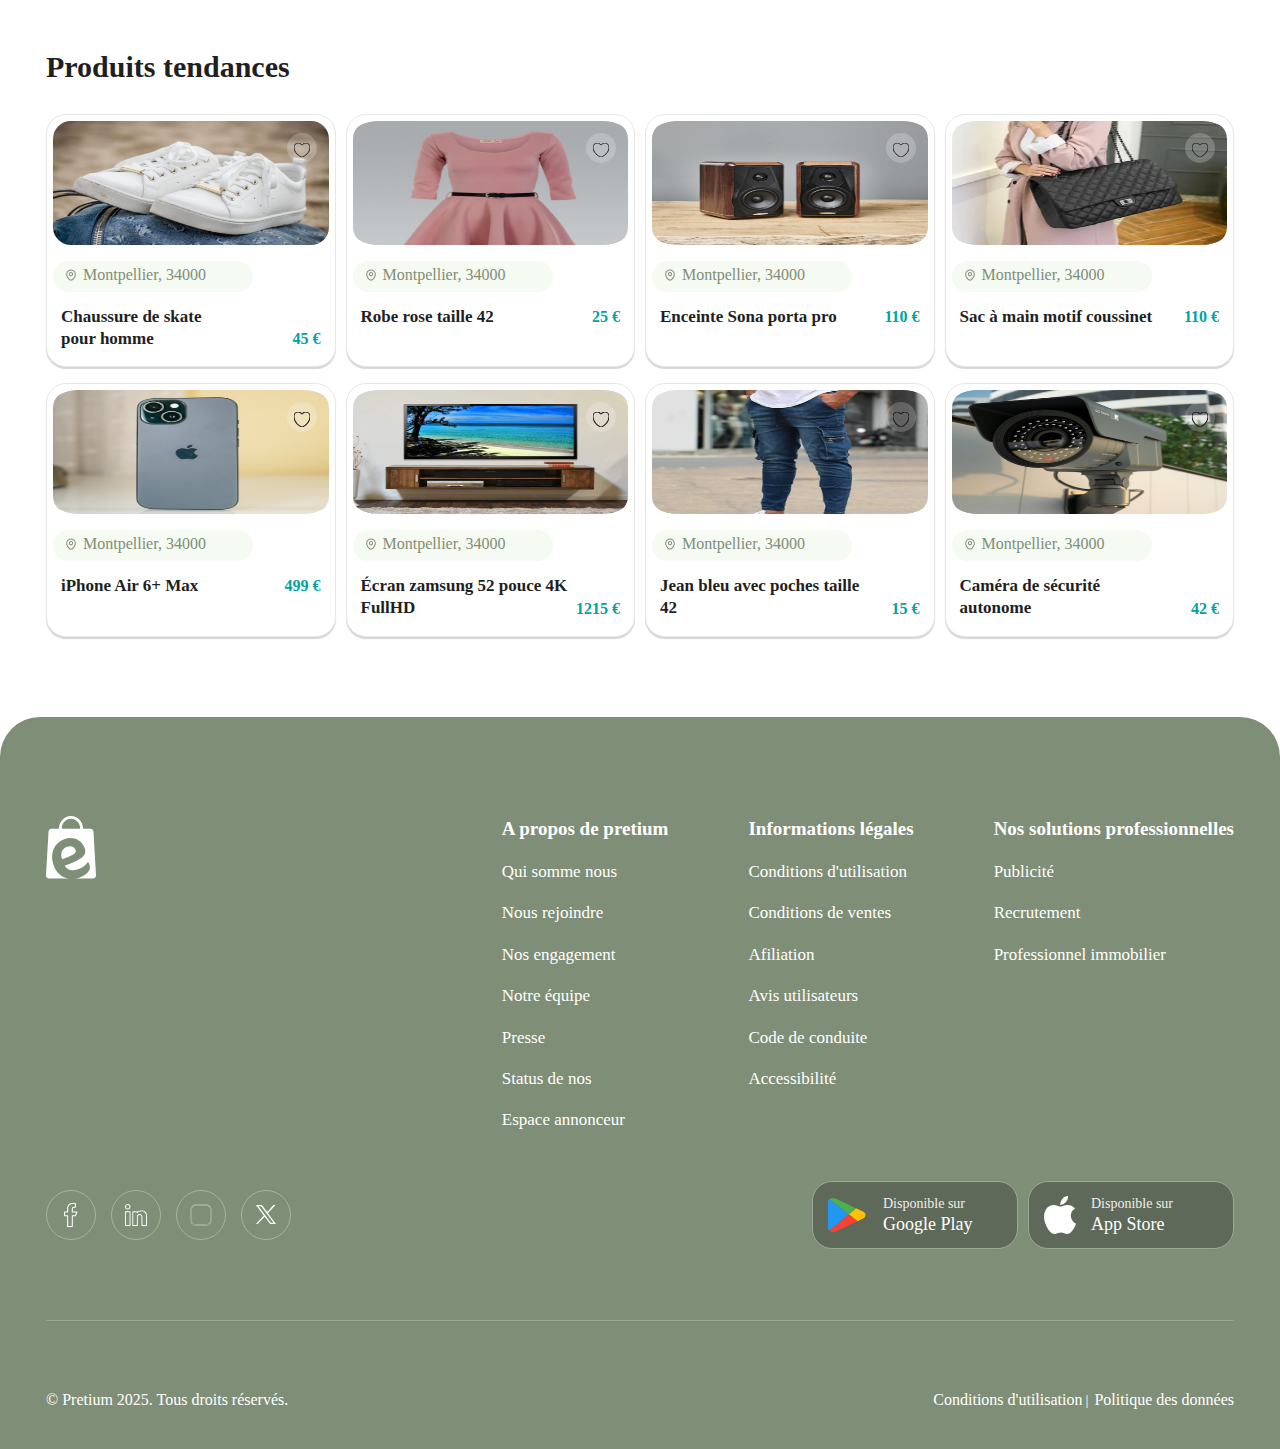
<file: page/categorie.html>
<!DOCTYPE html>
<html lang="en">
<head>
    <meta charset="UTF-8">
    <meta name="viewport" content="width=device-width, initial-scale=1.0">
    <link rel="stylesheet" href="../style/style.css">
    <title>pretuim</title>
</head>
<body>
   
  
 
    <section class="produit">
        <div class="container">
            <div class="produit-produit">
                <h1 class="produit-produit-title">Produits tendances</h1>
              <div class="produit-produits">

                <div class="produit-produites">
                    <div class="produit-produites-image">
                        <img src="../image/produit1.png" alt="" srcset="" class="produit-produit-images">
                        <div class="produit-produites-image-coeur" >
                            <img src="../svg/coueur.svg" alt="" srcset="" class="produit-produites-image-coeurs">
                        </div>
                    </div>
                    <div class="produit-produites-location">
                        <img src="../svg/local.svg" alt="" srcset="">
                        <div class="produit-produites-location-text">Montpellier, 34000</div>
                    </div>
                    <div class="produit-produites-text">
                        <div class="produit-produites-paragraphe">Chaussure de skate <br> pour homme</div>
                        <div class="produit-produites-price">45 €</div>
                    </div>
                </div>
                <div class="produit-produites">
                    <div class="produit-produites-image">
                        <img src="../image/produit2png.png" alt="" srcset="" class="produit-produit-images">
                        <div class="produit-produites-image-coeur">
                            <img src="../svg/coueur.svg" alt="" srcset=""  class="produit-produites-image-coeurs">
                        </div>
                    </div>
                    <div class="produit-produites-location">
                        <img src="../svg/local.svg" alt="" srcset=""  class="produit-produites-image-coeurs">
                        <div class="produit-produites-location-text">Montpellier, 34000</div>
                    </div>
                    <div class="produit-produites-text">
                        <div class="produit-produites-paragraphe">Robe rose taille 42</div>
                        <div class="produit-produites-price">25 €</div>
                    </div>
                </div>
                <div class="produit-produites">
                    <div class="produit-produites-image">
                        <img src="../image/produit3.png" alt="" srcset="" class="produit-produit-images">
                        <div class="produit-produites-image-coeur">
                            <img src="../svg/coueur.svg" alt="" srcset=""  class="produit-produites-image-coeurs">
                        </div>
                    </div>
                    <div class="produit-produites-location">
                        <img src="../svg/local.svg" alt="" srcset="">
                        <div class="produit-produites-location-text">Montpellier, 34000</div>
                    </div>
                    <div class="produit-produites-text">
                        <div class="produit-produites-paragraphe">Enceinte Sona porta pro</div>
                        <div class="produit-produites-price">110 €</div>
                    </div>
                </div>
                <div class="produit-produites">
                    <div class="produit-produites-image">
                        <img src="../image/produit4png.png" alt="" srcset="" class="produit-produit-images">
                        <div class="produit-produites-image-coeur">
                            <img src="../svg/coueur.svg" alt="" srcset=""  class="produit-produites-image-coeurs">
                        </div>
                    </div>
                    <div class="produit-produites-location">
                        <img src="../svg/local.svg" alt="" srcset="">
                        <div class="produit-produites-location-text">Montpellier, 34000</div>
                    </div>
                    <div class="produit-produites-text">
                        <div class="produit-produites-paragraphe">Sac à main motif coussinet</div>
                        <div class="produit-produites-price">110 €</div>
                    </div>
                </div>
                  <div class="produit-produites">
                    <div class="produit-produites-image">
                        <img src="../image/produit5.png" alt="" srcset="" class="produit-produit-images">
                        <div class="produit-produites-image-coeur">
                            <img src="../svg/coueur.svg" alt="" srcset=""  class="produit-produites-image-coeurs">
                        </div>
                    </div>
                    <div class="produit-produites-location">
                        <img src="../svg/local.svg" alt="" srcset="">
                        <div class="produit-produites-location-text">Montpellier, 34000</div>
                    </div>
                    <div class="produit-produites-text">
                        <div class="produit-produites-paragraphe">iPhone Air 6+ Max</div>
                        <div class="produit-produites-price">499 €</div>
                    </div>
                </div>
                <div class="produit-produites">
                    <div class="produit-produites-image">
                        <img src="../image/produit6.png" alt="" srcset="" class="produit-produit-images">
                        <div class="produit-produites-image-coeur">
                            <img src="../svg/coueur.svg" alt="" srcset=""  class="produit-produites-image-coeurs">
                        </div>
                    </div>
                    <div class="produit-produites-location">
                        <img src="../svg/local.svg" alt="" srcset="">
                        <div class="produit-produites-location-text">Montpellier, 34000</div>
                    </div>
                    <div class="produit-produites-text">
                        <div class="produit-produites-paragraphe">Écran zamsung 52 pouce 4K FullHD</div>
                        <div class="produit-produites-price">1215 €</div>
                    </div>
                </div>
                <div class="produit-produites">
                    <div class="produit-produites-image">
                        <img src="../image/produit7.png" alt="" srcset="" class="produit-produit-images">
                        <div class="produit-produites-image-coeur">
                            <img src="../svg/coueur.svg" alt="" srcset=""  class="produit-produites-image-coeurs">
                        </div>
                    </div>
                    <div class="produit-produites-location">
                        <img src="../svg/local.svg" alt="" srcset="">
                        <div class="produit-produites-location-text">Montpellier, 34000</div>
                    </div>
                    <div class="produit-produites-text">
                        <div class="produit-produites-paragraphe">Jean bleu avec poches taille 42</div>
                        <div class="produit-produites-price">15 €</div>
                    </div>
                </div>
                 <div class="produit-produites">
                    <div class="produit-produites-image">
                        <img src="../image/produit8.png" alt="" srcset="" class="produit-produit-images">
                        <div class="produit-produites-image-coeur">
                            <img src="../svg/coueur.svg" alt="" srcset=""  class="produit-produites-image-coeurs">
                        </div>
                    </div>
                    <div class="produit-produites-location">
                        <img src="../svg/local.svg" alt="" srcset="">
                        <div class="produit-produites-location-text">Montpellier, 34000</div>
                    </div>
                    <div class="produit-produites-text">
                        <div class="produit-produites-paragraphe">Caméra de sécurité autonome</div>
                        <div class="produit-produites-price">42 €</div>
                    </div>
                </div>

               

            </div>
           
        </div>
        </div>
    </section>
    <footer class="footer">
        <div class="container">
            <div class="footer-footer">
                <div class="footer-menu">
                    <div class="footer-menu-logo">
                        <img src="../svg/logo..svg" alt="" srcset="">
                    </div>
                    <div class="footer-menu-menu">
                            <menu class="footer-menu-menu-first">
                                <h1 class="footer-menu-menu-title">A propos de pretium</h1>
                                <div class="footer-menu-menu-dflex">
                                   <div class="">
                                        <a href="#" class="footer-footer-items"> Qui somme nous </a>
                                        <a href="#" class="footer-footer-items">Nous rejoindre</a>
                                        <a href="#" class="footer-footer-items">Nos engagement</a>
                                        <a href="#" class="footer-footer-items">Notre équipe</a>
                                   </div>
                                       <div class="">
                                        <a href="#" class="footer-footer-items"> Presse </a>
                                        <a href="#" class="footer-footer-items">Status de nos</a>
                                        <a href="#" class="footer-footer-items">Espace annonceur</a>
                                   </div>
                                </div>
                            </menu>
                             <menu class="footer-menu-menu-twoo">
                                <h1 class="footer-menu-menu-title">Informations légales</h1>
                                <div class="footer-menu-menu-dflex">
                                   <div class="">
                                        <a href="#" class="footer-footer-items"> Conditions d'utilisation </a>
                                        <a href="#" class="footer-footer-items">Conditions de ventes</a>
                                        <a href="#" class="footer-footer-items">Afiliation</a>
                                   </div>
                                       <div class="">
                                        <a href="#" class="footer-footer-items"> Avis utilisateurs </a>
                                        <a href="#" class="footer-footer-items">Code de conduite</a>
                                        <a href="#" class="footer-footer-items">Accessibilité</a>
                                   </div>
                                </div>
                            </menu>
                             <menu class="footer-menu-menu-tryes">
                                <h1 class="footer-menu-menu-title">Nos solutions professionnelles</h1>
                                   <div class="">
                                        <a href="#" class="footer-footer-items"> Publicité </a>
                                        <a href="#" class="footer-footer-items">Recrutement</a>
                                        <a href="#" class="footer-footer-items">Professionnel immobilier</a>
                                   </div>
                                   
                            </menu>
                    </div>
                </div>
                <div class="footer-icone">
                    <div class="footer-icone-social">
                        <a href="#" class="footer-socials">
                            <img src="../svg/facebook.svg" alt="" srcset="">
                        </a>
                        <a href="#" class="footer-socials">
                            <img src="../svg/linding.svg" alt="" srcset="">
                        </a>
                        <a href="#" class="footer-socials">
                            <img src="../svg/inst.svg" alt="" srcset="">
                        </a>
                        <a href="#" class="footer-socials">
                            <img src="../svg/twitter.svg" alt="" srcset="">
                        </a>
                    </div>

                    <div class="footer-icone-google-apple">
                        <div class="footer-icone-google">
                            <a href="#" class="footer-icone-googles">
                               <img src="../svg/google.svg" alt="">
                                <div class="">
                                    <div class="Disponible">Disponible sur</div>
                                    <div class="Play"> Google Play</div>

                                </div>
                            </a>
                        </div>
                        <div class="footer-icone-apple">
                            <a href="#" class="footer-icone-googles">
                               <img src="../svg/apple.svg" alt="">
                                <div class="">
                                    <div class="Disponible">Disponible sur</div>
                                    <div class="Play"> App Store</div>

                                </div>
                            </a>
                        </div>
                    </div>
                </div>
                    <div class="footer-bar"></div>
                <div class="footer-footer-conditions">
                    <div class="footer-footer-conditions segunda">
                        Conditions d'utilisation 
                        <span class="footer-footer-conditions-span"> Politique des données</span>
                    </div>
                    <div class="footer-footer-condition réservés">
                            © Pretium 2025. Tous droits réservés.
                    </div>
                </div>
            </div>
        </div>
    </footer>
</body>
</html>
</file>
<file: style/style.css>
@import url('./css/footer.css');
@import url('./css/produit.css');
@import url('./css/categorie.css');
*{
    margin: 0;
    padding: 0;
    
    box-sizing: border-box;
}
:root{
    --constracte:#7F8E76;
    --social-icon:#9EA898;
}
body{
     font-family: 'Montserrat',serif;
     overflow-x: hidden;
}
a{
    text-decoration: none;
}
.container  {
    padding-inline: 16px;
    margin-inline:auto;
    width: 100%;
    display: block;
    max-width: 1220px;
}
</file>
